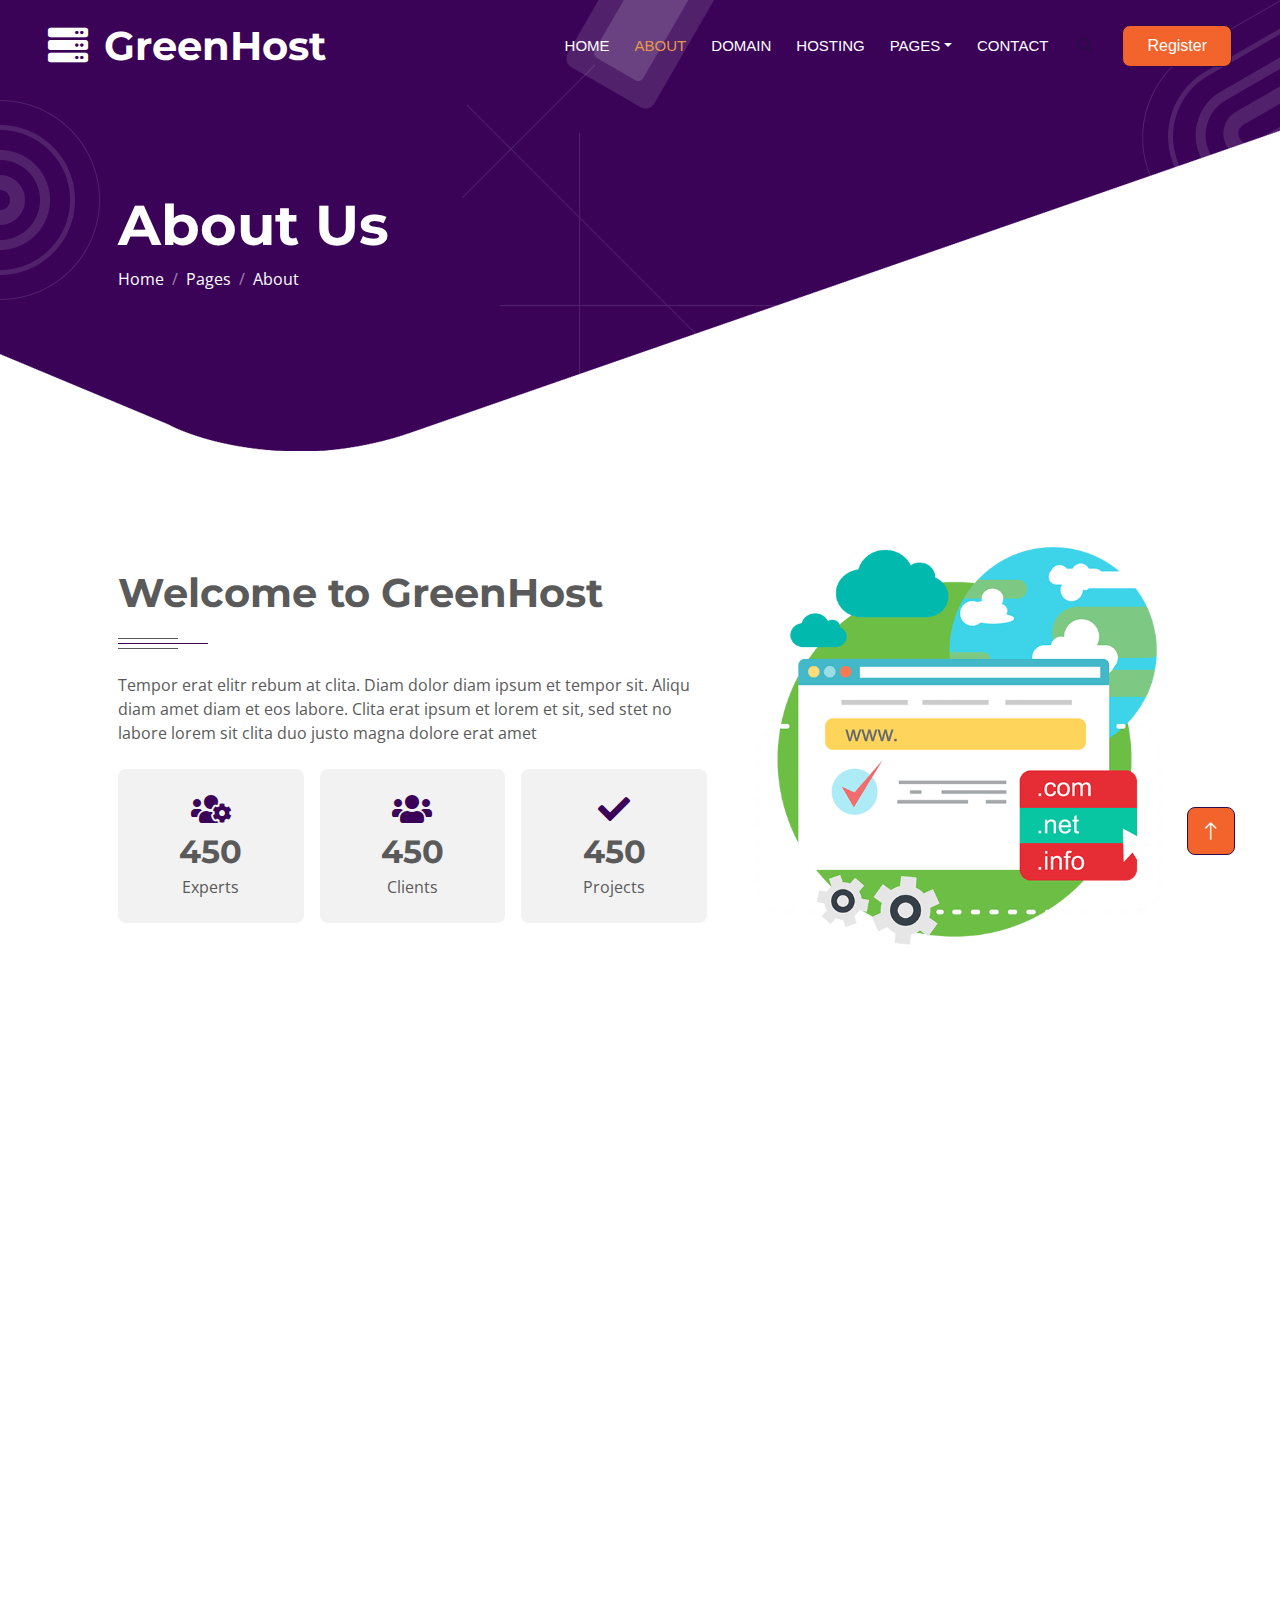
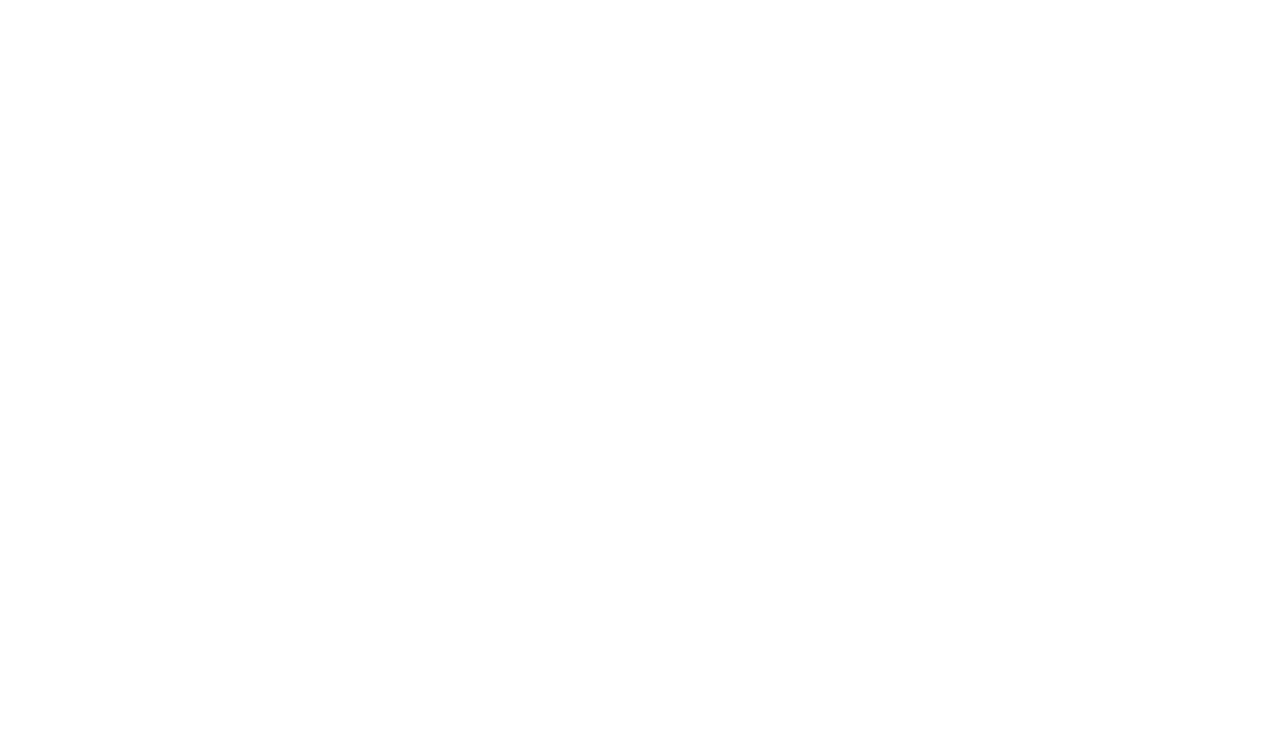
<file: about.html>
<!DOCTYPE html>
<html lang="en">

<head>
    <meta charset="utf-8">
    <title>GreenHost - Web Hosting HTML Template</title>
    <meta content="width=device-width, initial-scale=1.0" name="viewport">
    <meta content="" name="keywords">
    <meta content="" name="description">

    <!-- Favicon -->
    <link href="img/favicon.ico" rel="icon">

    <!-- Google Web Fonts -->
    <link rel="preconnect" href="https://fonts.googleapis.com">
    <link rel="preconnect" href="https://fonts.gstatic.com" crossorigin>
    <link href="https://fonts.googleapis.com/css2?family=Montserrat:wght@400;500;600;700&family=Open+Sans:wght@400;500;600;700&display=swap" rel="stylesheet">  

    <!-- Icon Font Stylesheet -->
    <link href="https://cdnjs.cloudflare.com/ajax/libs/font-awesome/5.10.0/css/all.min.css" rel="stylesheet">
    <link href="https://cdn.jsdelivr.net/npm/bootstrap-icons@1.4.1/font/bootstrap-icons.css" rel="stylesheet">

    <!-- Libraries Stylesheet -->
    <link href="lib/animate/animate.min.css" rel="stylesheet">
    <link href="lib/owlcarousel/assets/owl.carousel.min.css" rel="stylesheet">

    <!-- Customized Bootstrap Stylesheet -->
    <link href="css/bootstrap.min.css" rel="stylesheet">

    <!-- Template Stylesheet -->
    <link href="css/style.css" rel="stylesheet">
</head>

<body>
    <div class="container-xxl bg-white p-0">
        <!-- Spinner Start -->
        <div id="spinner" class="show bg-white position-fixed translate-middle w-100 vh-100 top-50 start-50 d-flex align-items-center justify-content-center">
            <div class="spinner-border text-primary" style="width: 3rem; height: 3rem;" role="status">
                <span class="sr-only">Loading...</span>
            </div>
        </div>
        <!-- Spinner End -->


        <!-- Navbar & Hero Start -->
        <div class="container-xxl position-relative p-0">
            <nav class="navbar navbar-expand-lg navbar-light px-4 px-lg-5 py-3 py-lg-0">
                <a href="" class="navbar-brand p-0">
                    <h1 class="m-0"><i class="fa fa-server me-3"></i>GreenHost</h1>
                    <!-- <img src="img/logo.png" alt="Logo"> -->
                </a>
                <button class="navbar-toggler" type="button" data-bs-toggle="collapse" data-bs-target="#navbarCollapse">
                    <span class="fa fa-bars"></span>
                </button>
                <div class="collapse navbar-collapse" id="navbarCollapse">
                    <div class="navbar-nav ms-auto py-0">
                        <a href="index.html" class="nav-item nav-link">Home</a>
                        <a href="about.html" class="nav-item nav-link active">About</a>
                        <a href="domain.html" class="nav-item nav-link">Domain</a>
                        <a href="hosting.html" class="nav-item nav-link">Hosting</a>
                        <div class="nav-item dropdown">
                            <a href="#" class="nav-link dropdown-toggle" data-bs-toggle="dropdown">Pages</a>
                            <div class="dropdown-menu m-0">
                                <a href="team.html" class="dropdown-item">Our Team</a>
                                <a href="testimonial.html" class="dropdown-item">Testimonial</a>
                                <a href="comparison.html" class="dropdown-item">Comparison</a>
                            </div>
                        </div>
                        <a href="contact.html" class="nav-item nav-link">Contact</a>
                    </div>
                    <butaton type="button" class="btn text-secondary ms-3" data-bs-toggle="modal" data-bs-target="#searchModal"><i class="fa fa-search"></i></butaton>
                    <a href="" class="btn btn-secondary py-2 px-4 ms-3">Register</a>
                </div>
            </nav>

            <div class="container-xxl py-5 bg-primary hero-header mb-5">
                <div class="container my-5 py-5 px-lg-5">
                    <div class="row g-5 pt-5">
                        <div class="col-12 text-center text-lg-start">
                            <h1 class="display-4 text-white animated slideInLeft">About Us</h1>
                            <nav aria-label="breadcrumb">
                                <ol class="breadcrumb justify-content-center justify-content-lg-start animated slideInLeft">
                                    <li class="breadcrumb-item"><a class="text-white" href="#">Home</a></li>
                                    <li class="breadcrumb-item"><a class="text-white" href="#">Pages</a></li>
                                    <li class="breadcrumb-item text-white active" aria-current="page">About</li>
                                </ol>
                            </nav>
                        </div>
                    </div>
                </div>
            </div>
        </div>
        <!-- Navbar & Hero End -->


        <!-- Full Screen Search Start -->
        <div class="modal fade" id="searchModal" tabindex="-1">
            <div class="modal-dialog modal-fullscreen">
                <div class="modal-content" style="background: rgba(29, 40, 51, 0.8);">
                    <div class="modal-header border-0">
                        <button type="button" class="btn bg-white btn-close" data-bs-dismiss="modal" aria-label="Close"></button>
                    </div>
                    <div class="modal-body d-flex align-items-center justify-content-center">
                        <div class="input-group" style="max-width: 600px;">
                            <input type="text" class="form-control bg-transparent border-light p-3" placeholder="Type search keyword">
                            <button class="btn btn-light px-4"><i class="bi bi-search"></i></button>
                        </div>
                    </div>
                </div>
            </div>
        </div>
        <!-- Full Screen Search End -->


        <!-- About Start -->
        <div class="container-xxl py-5">
            <div class="container px-lg-5">
                <div class="row g-5 align-items-center">
                    <div class="col-lg-7 wow fadeInUp" data-wow-delay="0.1s">
                        <div class="section-title position-relative mb-4 pb-4">
                            <h1 class="mb-2">Welcome to GreenHost</h1>
                        </div>
                        <p class="mb-4">Tempor erat elitr rebum at clita. Diam dolor diam ipsum et tempor sit. Aliqu diam amet diam et eos labore. Clita erat ipsum et lorem et sit, sed stet no labore lorem sit clita duo justo magna dolore erat amet</p>
                        <div class="row g-3">
                            <div class="col-sm-4 wow fadeIn" data-wow-delay="0.1s">
                                <div class="bg-light rounded text-center p-4">
                                    <i class="fa fa-users-cog fa-2x text-primary mb-2"></i>
                                    <h2 class="mb-1" data-toggle="counter-up">1234</h2>
                                    <p class="mb-0">Experts</p>
                                </div>
                            </div>
                            <div class="col-sm-4 wow fadeIn" data-wow-delay="0.3s">
                                <div class="bg-light rounded text-center p-4">
                                    <i class="fa fa-users fa-2x text-primary mb-2"></i>
                                    <h2 class="mb-1" data-toggle="counter-up">1234</h2>
                                    <p class="mb-0">Clients</p>
                                </div>
                            </div>
                            <div class="col-sm-4 wow fadeIn" data-wow-delay="0.5s">
                                <div class="bg-light rounded text-center p-4">
                                    <i class="fa fa-check fa-2x text-primary mb-2"></i>
                                    <h2 class="mb-1" data-toggle="counter-up">1234</h2>
                                    <p class="mb-0">Projects</p>
                                </div>
                            </div>
                        </div>
                    </div>
                    <div class="col-lg-5">
                        <img class="img-fluid wow zoomIn" data-wow-delay="0.5s" src="img/about.png">
                    </div>
                </div>
            </div>
        </div>
        <!-- About End -->


        <!-- Team Start -->
        <div class="container-xxl py-5">
            <div class="container px-lg-5">
                <div class="section-title position-relative text-center mx-auto mb-5 pb-4 wow fadeInUp" data-wow-delay="0.1s" style="max-width: 600px;">
                    <h1 class="mb-3">Our Team Members</h1>
                    <p class="mb-1">Vero justo sed sed vero clita amet. Et justo vero sea diam elitr amet ipsum eos
                        ipsum clita duo sed. Sed vero sea diam erat vero elitr sit clita.</p>
                </div>
                <div class="row g-4">
                    <div class="col-lg-3 col-md-6 wow fadeInUp" data-wow-delay="0.1s">
                        <div class="team-item border-top border-5 border-primary rounded shadow overflow-hidden">
                            <div class="text-center p-4">
                                <img class="img-fluid rounded-circle mb-4" src="img/team-1.jpg" alt="">
                                <h5 class="fw-bold mb-1">Full Name</h5>
                                <small>Designation</small>
                            </div>
                            <div class="d-flex justify-content-center bg-primary p-3">
                                <a class="btn btn-square text-primary bg-white m-1" href=""><i class="fab fa-facebook-f"></i></a>
                                <a class="btn btn-square text-primary bg-white m-1" href=""><i class="fab fa-twitter"></i></a>
                                <a class="btn btn-square text-primary bg-white m-1" href=""><i class="fab fa-instagram"></i></a>
                            </div>
                        </div>
                    </div>
                    <div class="col-lg-3 col-md-6 wow fadeInUp" data-wow-delay="0.3s">
                        <div class="team-item border-top border-5 border-primary rounded shadow overflow-hidden">
                            <div class="text-center p-4">
                                <img class="img-fluid rounded-circle mb-4" src="img/team-2.jpg" alt="">
                                <h5 class="fw-bold mb-1">Full Name</h5>
                                <small>Designation</small>
                            </div>
                            <div class="d-flex justify-content-center bg-primary p-3">
                                <a class="btn btn-square text-primary bg-white m-1" href=""><i class="fab fa-facebook-f"></i></a>
                                <a class="btn btn-square text-primary bg-white m-1" href=""><i class="fab fa-twitter"></i></a>
                                <a class="btn btn-square text-primary bg-white m-1" href=""><i class="fab fa-instagram"></i></a>
                            </div>
                        </div>
                    </div>
                    <div class="col-lg-3 col-md-6 wow fadeInUp" data-wow-delay="0.5s">
                        <div class="team-item border-top border-5 border-primary rounded shadow overflow-hidden">
                            <div class="text-center p-4">
                                <img class="img-fluid rounded-circle mb-4" src="img/team-3.jpg" alt="">
                                <h5 class="fw-bold mb-1">Full Name</h5>
                                <small>Designation</small>
                            </div>
                            <div class="d-flex justify-content-center bg-primary p-3">
                                <a class="btn btn-square text-primary bg-white m-1" href=""><i class="fab fa-facebook-f"></i></a>
                                <a class="btn btn-square text-primary bg-white m-1" href=""><i class="fab fa-twitter"></i></a>
                                <a class="btn btn-square text-primary bg-white m-1" href=""><i class="fab fa-instagram"></i></a>
                            </div>
                        </div>
                    </div>
                    <div class="col-lg-3 col-md-6 wow fadeInUp" data-wow-delay="0.7s">
                        <div class="team-item border-top border-5 border-primary rounded shadow overflow-hidden">
                            <div class="text-center p-4">
                                <img class="img-fluid rounded-circle mb-4" src="img/team-4.jpg" alt="">
                                <h5 class="fw-bold mb-1">Full Name</h5>
                                <small>Designation</small>
                            </div>
                            <div class="d-flex justify-content-center bg-primary p-3">
                                <a class="btn btn-square text-primary bg-white m-1" href=""><i class="fab fa-facebook-f"></i></a>
                                <a class="btn btn-square text-primary bg-white m-1" href=""><i class="fab fa-twitter"></i></a>
                                <a class="btn btn-square text-primary bg-white m-1" href=""><i class="fab fa-instagram"></i></a>
                            </div>
                        </div>
                    </div>
                </div>
            </div>
        </div>
        <!-- Team End -->
        

        <!-- Footer Start -->
        <div class="container-fluid bg-primary text-white footer mt-5 pt-5 wow fadeIn" data-wow-delay="0.1s">
            <div class="container py-5 px-lg-5">
                <div class="row gy-5 gx-4 pt-5">
                    <div class="col-12">
                        <h5 class="fw-bold text-white mb-4">Subscribe Our Newsletter</h5>
                        <div class="position-relative" style="max-width: 400px;">
                            <input class="form-control bg-white border-0 w-100 py-3 ps-4 pe-5" type="text" placeholder="Enter your email">
                            <button type="button" class="btn btn-primary py-2 px-3 position-absolute top-0 end-0 mt-2 me-2">Submit</button>
                        </div>
                    </div>
                    <div class="col-lg-5 col-md-12">
                        <div class="row gy-5 g-4">
                            <div class="col-md-6">
                                <h5 class="fw-bold text-white mb-4">About Us</h5>
                                <a class="btn btn-link" href="">About Us</a>
                                <a class="btn btn-link" href="">Contact Us</a>
                                <a class="btn btn-link" href="">Privacy Policy</a>
                                <a class="btn btn-link" href="">Terms & Condition</a>
                                <a class="btn btn-link" href="">Support</a>
                            </div>
                            <div class="col-md-6">
                                <h5 class="fw-bold text-white mb-4">Our Services</h5>
                                <a class="btn btn-link" href="">Domain Register</a>
                                <a class="btn btn-link" href="">Shared Hosting</a>
                                <a class="btn btn-link" href="">VPS Hosting</a>
                                <a class="btn btn-link" href="">Dedicated Hosting</a>
                                <a class="btn btn-link" href="">Reseller Hosting</a>
                            </div>
                        </div>
                    </div>
                    <div class="col-md-6 col-lg-3">
                        <h5 class="fw-bold text-white mb-4">Get In Touch</h5>
                        <p class="mb-2"><i class="fa fa-map-marker-alt me-3"></i>123 Street, New York, USA</p>
                        <p class="mb-2"><i class="fa fa-phone-alt me-3"></i>+012 345 67890</p>
                        <p class="mb-2"><i class="fa fa-envelope me-3"></i>info@example.com</p>
                        <div class="d-flex pt-2">
                            <a class="btn btn-outline-light btn-social" href=""><i class="fab fa-twitter"></i></a>
                            <a class="btn btn-outline-light btn-social" href=""><i class="fab fa-facebook-f"></i></a>
                            <a class="btn btn-outline-light btn-social" href=""><i class="fab fa-youtube"></i></a>
                            <a class="btn btn-outline-light btn-social" href=""><i class="fab fa-linkedin-in"></i></a>
                        </div>
                    </div>
                    <div class="col-md-6 col-lg-4 mt-lg-n5">
                        <div class="bg-light rounded" style="padding: 30px;">
                            <input type="text" class="form-control border-0 py-2 mb-2" placeholder="Name">
                            <input type="email" class="form-control border-0 py-2 mb-2" placeholder="Email">
                            <textarea class="form-control border-0 mb-2" rows="2" placeholder="Message"></textarea>
                            <button class="btn btn-primary w-100 py-2">Send Message</button>
                        </div>
                    </div>
                </div>
            </div>
            <div class="container px-lg-5">
                <div class="copyright">
                    <div class="row">
                        <div class="col-md-6 text-center text-md-start mb-3 mb-md-0">
                            &copy; <a class="border-bottom" href="#">Your Site Name</a>, All Right Reserved. 
							
							<!--/*** This template is free as long as you keep the footer author’s credit link/attribution link/backlink. If you'd like to use the template without the footer author’s credit link/attribution link/backlink, you can purchase the Credit Removal License from "https://htmlcodex.com/credit-removal". Thank you for your support. ***/-->
							Designed By <a class="border-bottom" href="https://htmlcodex.com">HTML Codex</a>
                        </div>
                        <div class="col-md-6 text-center text-md-end">
                            <div class="footer-menu">
                                <a href="">Home</a>
                                <a href="">Cookies</a>
                                <a href="">Help</a>
                                <a href="">FQAs</a>
                            </div>
                        </div>
                    </div>
                </div>
            </div>
        </div>
        <!-- Footer End -->


        <!-- Back to Top -->
        <a href="#" class="btn btn-lg btn-secondary btn-lg-square back-to-top"><i class="bi bi-arrow-up"></i></a>
    </div>

    <!-- JavaScript Libraries -->
    <script src="https://code.jquery.com/jquery-3.4.1.min.js"></script>
    <script src="https://cdn.jsdelivr.net/npm/bootstrap@5.0.0/dist/js/bootstrap.bundle.min.js"></script>
    <script src="lib/wow/wow.min.js"></script>
    <script src="lib/easing/easing.min.js"></script>
    <script src="lib/waypoints/waypoints.min.js"></script>
    <script src="lib/counterup/counterup.min.js"></script>
    <script src="lib/owlcarousel/owl.carousel.min.js"></script>

    <!-- Template Javascript -->
    <script src="js/main.js"></script>
</body>

</html>
</file>
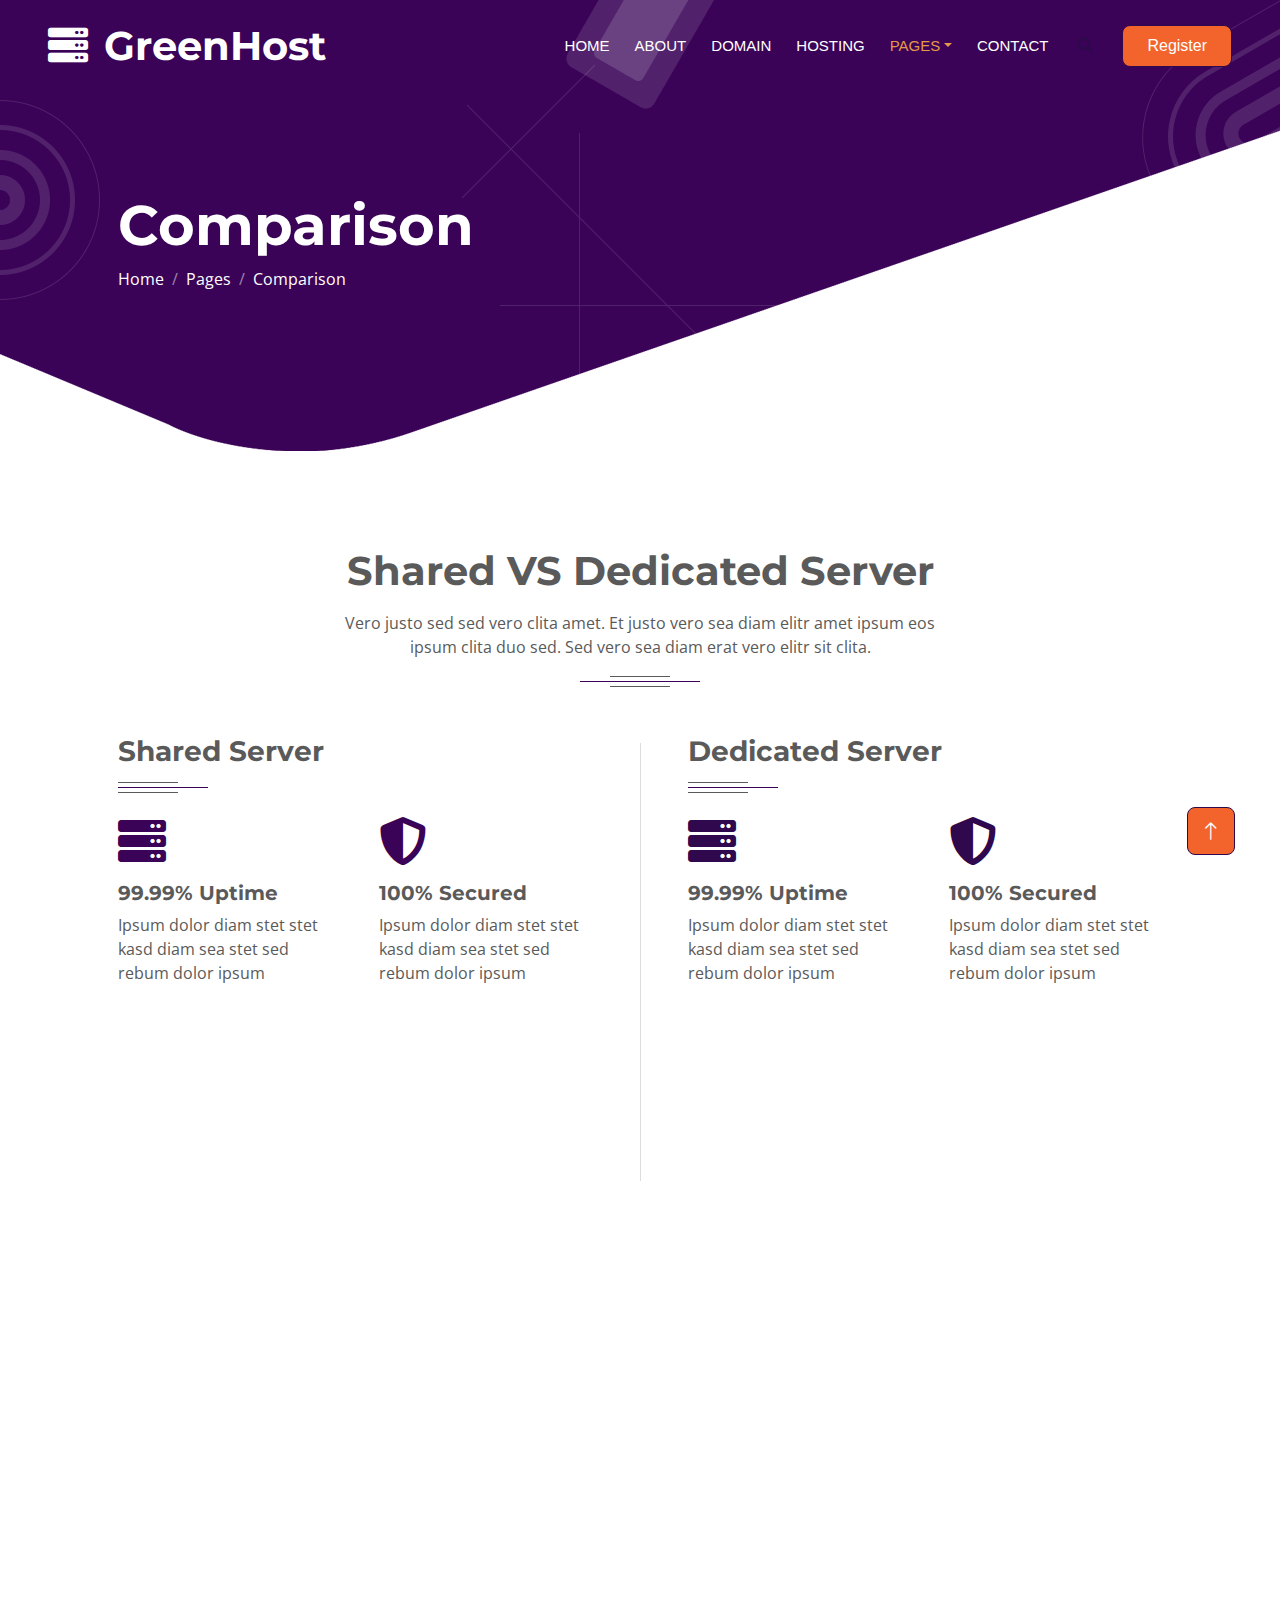
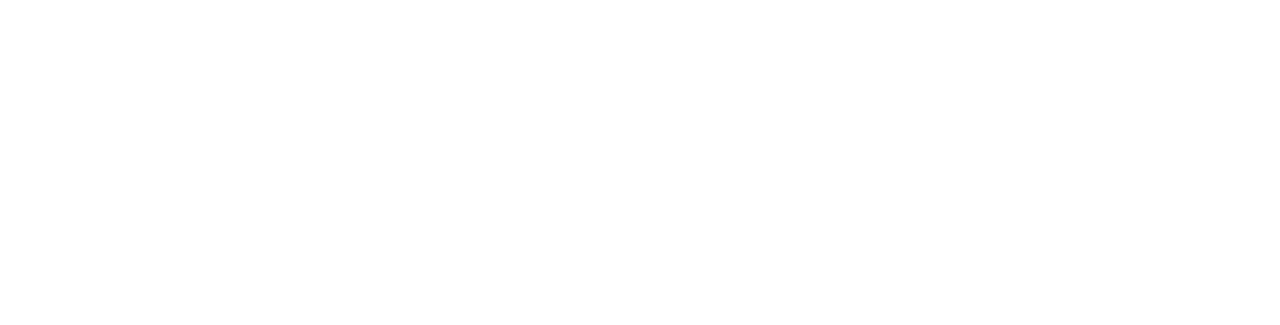
<file: comparison.html>
<!DOCTYPE html>
<html lang="en">

<head>
    <meta charset="utf-8">
    <title>GreenHost - Web Hosting HTML Template</title>
    <meta content="width=device-width, initial-scale=1.0" name="viewport">
    <meta content="" name="keywords">
    <meta content="" name="description">

    <!-- Favicon -->
    <link href="img/favicon.ico" rel="icon">

    <!-- Google Web Fonts -->
    <link rel="preconnect" href="https://fonts.googleapis.com">
    <link rel="preconnect" href="https://fonts.gstatic.com" crossorigin>
    <link href="https://fonts.googleapis.com/css2?family=Montserrat:wght@400;500;600;700&family=Open+Sans:wght@400;500;600;700&display=swap" rel="stylesheet">  

    <!-- Icon Font Stylesheet -->
    <link href="https://cdnjs.cloudflare.com/ajax/libs/font-awesome/5.10.0/css/all.min.css" rel="stylesheet">
    <link href="https://cdn.jsdelivr.net/npm/bootstrap-icons@1.4.1/font/bootstrap-icons.css" rel="stylesheet">

    <!-- Libraries Stylesheet -->
    <link href="lib/animate/animate.min.css" rel="stylesheet">
    <link href="lib/owlcarousel/assets/owl.carousel.min.css" rel="stylesheet">

    <!-- Customized Bootstrap Stylesheet -->
    <link href="css/bootstrap.min.css" rel="stylesheet">

    <!-- Template Stylesheet -->
    <link href="css/style.css" rel="stylesheet">
</head>

<body>
    <div class="container-xxl bg-white p-0">
        <!-- Spinner Start -->
        <div id="spinner" class="show bg-white position-fixed translate-middle w-100 vh-100 top-50 start-50 d-flex align-items-center justify-content-center">
            <div class="spinner-border text-primary" style="width: 3rem; height: 3rem;" role="status">
                <span class="sr-only">Loading...</span>
            </div>
        </div>
        <!-- Spinner End -->


        <!-- Navbar & Hero Start -->
        <div class="container-xxl position-relative p-0">
            <nav class="navbar navbar-expand-lg navbar-light px-4 px-lg-5 py-3 py-lg-0">
                <a href="" class="navbar-brand p-0">
                    <h1 class="m-0"><i class="fa fa-server me-3"></i>GreenHost</h1>
                    <!-- <img src="img/logo.png" alt="Logo"> -->
                </a>
                <button class="navbar-toggler" type="button" data-bs-toggle="collapse" data-bs-target="#navbarCollapse">
                    <span class="fa fa-bars"></span>
                </button>
                <div class="collapse navbar-collapse" id="navbarCollapse">
                    <div class="navbar-nav ms-auto py-0">
                        <a href="index.html" class="nav-item nav-link">Home</a>
                        <a href="about.html" class="nav-item nav-link">About</a>
                        <a href="domain.html" class="nav-item nav-link">Domain</a>
                        <a href="hosting.html" class="nav-item nav-link">Hosting</a>
                        <div class="nav-item dropdown">
                            <a href="#" class="nav-link dropdown-toggle active" data-bs-toggle="dropdown">Pages</a>
                            <div class="dropdown-menu m-0">
                                <a href="team.html" class="dropdown-item">Our Team</a>
                                <a href="testimonial.html" class="dropdown-item">Testimonial</a>
                                <a href="comparison.html" class="dropdown-item active">Comparison</a>
                            </div>
                        </div>
                        <a href="contact.html" class="nav-item nav-link">Contact</a>
                    </div>
                    <butaton type="button" class="btn text-secondary ms-3" data-bs-toggle="modal" data-bs-target="#searchModal"><i class="fa fa-search"></i></butaton>
                    <a href="" class="btn btn-secondary py-2 px-4 ms-3">Register</a>
                </div>
            </nav>

            <div class="container-xxl py-5 bg-primary hero-header mb-5">
                <div class="container my-5 py-5 px-lg-5">
                    <div class="row g-5 pt-5">
                        <div class="col-12 text-center text-lg-start">
                            <h1 class="display-4 text-white animated slideInLeft">Comparison</h1>
                            <nav aria-label="breadcrumb">
                                <ol class="breadcrumb justify-content-center justify-content-lg-start animated slideInLeft">
                                    <li class="breadcrumb-item"><a class="text-white" href="#">Home</a></li>
                                    <li class="breadcrumb-item"><a class="text-white" href="#">Pages</a></li>
                                    <li class="breadcrumb-item text-white active" aria-current="page">Comparison</li>
                                </ol>
                            </nav>
                        </div>
                    </div>
                </div>
            </div>
        </div>
        <!-- Navbar & Hero End -->


        <!-- Full Screen Search Start -->
        <div class="modal fade" id="searchModal" tabindex="-1">
            <div class="modal-dialog modal-fullscreen">
                <div class="modal-content" style="background: rgba(29, 40, 51, 0.8);">
                    <div class="modal-header border-0">
                        <button type="button" class="btn bg-white btn-close" data-bs-dismiss="modal" aria-label="Close"></button>
                    </div>
                    <div class="modal-body d-flex align-items-center justify-content-center">
                        <div class="input-group" style="max-width: 600px;">
                            <input type="text" class="form-control bg-transparent border-light p-3" placeholder="Type search keyword">
                            <button class="btn btn-light px-4"><i class="bi bi-search"></i></button>
                        </div>
                    </div>
                </div>
            </div>
        </div>
        <!-- Full Screen Search End -->


        <!-- Comparison Start -->
        <div class="container-xxl py-5">
            <div class="container px-lg-5">
                <div class="section-title position-relative text-center mx-auto mb-5 pb-4 wow fadeInUp" data-wow-delay="0.1s" style="max-width: 600px;">
                    <h1 class="mb-3">Shared VS Dedicated Server</h1>
                    <p class="mb-1">Vero justo sed sed vero clita amet. Et justo vero sea diam elitr amet ipsum eos
                        ipsum clita duo sed. Sed vero sea diam erat vero elitr sit clita.</p>
                </div>
                <div class="row g-5 comparison position-relative">
                    <div class="col-lg-6 pe-lg-5">
                        <div class="section-title position-relative mx-auto mb-4 pb-4">
                            <h3 class="fw-bold mb-0">Shared Server</h3>
                        </div>
                        <div class="row gy-3 gx-5">
                            <div class="col-sm-6 wow fadeIn" data-wow-delay="0.1s">
                                <i class="fa fa-server fa-3x text-primary mb-3"></i>
                                <h5 class="fw-bold">99.99% Uptime</h5>
                                <p>Ipsum dolor diam stet stet kasd diam sea stet sed rebum dolor ipsum</p>
                            </div>
                            <div class="col-sm-6 wow fadeIn" data-wow-delay="0.3s">
                                <i class="fa fa-shield-alt fa-3x text-primary mb-3"></i>
                                <h5 class="fw-bold">100% Secured</h5>
                                <p>Ipsum dolor diam stet stet kasd diam sea stet sed rebum dolor ipsum</p>
                            </div>
                            <div class="col-sm-6 wow fadeIn" data-wow-delay="0.5s">
                                <i class="fa fa-cog fa-3x text-primary mb-3"></i>
                                <h5 class="fw-bold">Control Panel</h5>
                                <p>Ipsum dolor diam stet stet kasd diam sea stet sed rebum dolor ipsum</p>
                            </div>
                            <div class="col-sm-6 wow fadeIn" data-wow-delay="0.7s">
                                <i class="fa fa-headset fa-3x text-primary mb-3"></i>
                                <h5 class="fw-bold">24/7 Support</h5>
                                <p>Ipsum dolor diam stet stet kasd diam sea stet sed rebum dolor ipsum</p>
                            </div>
                        </div>
                    </div>
                    <div class="col-lg-6 ps-lg-5">
                        <div class="section-title position-relative mx-auto mb-4 pb-4">
                            <h3 class="fw-bold mb-0">Dedicated Server</h3>
                        </div>
                        <div class="row gy-3 gx-5">
                            <div class="col-sm-6 wow fadeIn" data-wow-delay="0.1s">
                                <i class="fa fa-server fa-3x text-secondary mb-3"></i>
                                <h5 class="fw-bold">99.99% Uptime</h5>
                                <p>Ipsum dolor diam stet stet kasd diam sea stet sed rebum dolor ipsum</p>
                            </div>
                            <div class="col-sm-6 wow fadeIn" data-wow-delay="0.3s">
                                <i class="fa fa-shield-alt fa-3x text-secondary mb-3"></i>
                                <h5 class="fw-bold">100% Secured</h5>
                                <p>Ipsum dolor diam stet stet kasd diam sea stet sed rebum dolor ipsum</p>
                            </div>
                            <div class="col-sm-6 wow fadeIn" data-wow-delay="0.5s">
                                <i class="fa fa-cog fa-3x text-secondary mb-3"></i>
                                <h5 class="fw-bold">Control Panel</h5>
                                <p>Ipsum dolor diam stet stet kasd diam sea stet sed rebum dolor ipsum</p>
                            </div>
                            <div class="col-sm-6 wow fadeIn" data-wow-delay="0.7s">
                                <i class="fa fa-headset fa-3x text-secondary mb-3"></i>
                                <h5 class="fw-bold">24/7 Support</h5>
                                <p>Ipsum dolor diam stet stet kasd diam sea stet sed rebum dolor ipsum</p>
                            </div>
                        </div>
                    </div>
                </div>
            </div>
        </div>
        <!-- Comparison Start -->
        

        <!-- Footer Start -->
        <div class="container-fluid bg-primary text-white footer mt-5 pt-5 wow fadeIn" data-wow-delay="0.1s">
            <div class="container py-5 px-lg-5">
                <div class="row gy-5 gx-4 pt-5">
                    <div class="col-12">
                        <h5 class="fw-bold text-white mb-4">Subscribe Our Newsletter</h5>
                        <div class="position-relative" style="max-width: 400px;">
                            <input class="form-control bg-white border-0 w-100 py-3 ps-4 pe-5" type="text" placeholder="Enter your email">
                            <button type="button" class="btn btn-primary py-2 px-3 position-absolute top-0 end-0 mt-2 me-2">Submit</button>
                        </div>
                    </div>
                    <div class="col-lg-5 col-md-12">
                        <div class="row gy-5 g-4">
                            <div class="col-md-6">
                                <h5 class="fw-bold text-white mb-4">About Us</h5>
                                <a class="btn btn-link" href="">About Us</a>
                                <a class="btn btn-link" href="">Contact Us</a>
                                <a class="btn btn-link" href="">Privacy Policy</a>
                                <a class="btn btn-link" href="">Terms & Condition</a>
                                <a class="btn btn-link" href="">Support</a>
                            </div>
                            <div class="col-md-6">
                                <h5 class="fw-bold text-white mb-4">Our Services</h5>
                                <a class="btn btn-link" href="">Domain Register</a>
                                <a class="btn btn-link" href="">Shared Hosting</a>
                                <a class="btn btn-link" href="">VPS Hosting</a>
                                <a class="btn btn-link" href="">Dedicated Hosting</a>
                                <a class="btn btn-link" href="">Reseller Hosting</a>
                            </div>
                        </div>
                    </div>
                    <div class="col-md-6 col-lg-3">
                        <h5 class="fw-bold text-white mb-4">Get In Touch</h5>
                        <p class="mb-2"><i class="fa fa-map-marker-alt me-3"></i>123 Street, New York, USA</p>
                        <p class="mb-2"><i class="fa fa-phone-alt me-3"></i>+012 345 67890</p>
                        <p class="mb-2"><i class="fa fa-envelope me-3"></i>info@example.com</p>
                        <div class="d-flex pt-2">
                            <a class="btn btn-outline-light btn-social" href=""><i class="fab fa-twitter"></i></a>
                            <a class="btn btn-outline-light btn-social" href=""><i class="fab fa-facebook-f"></i></a>
                            <a class="btn btn-outline-light btn-social" href=""><i class="fab fa-youtube"></i></a>
                            <a class="btn btn-outline-light btn-social" href=""><i class="fab fa-linkedin-in"></i></a>
                        </div>
                    </div>
                    <div class="col-md-6 col-lg-4 mt-lg-n5">
                        <div class="bg-light rounded" style="padding: 30px;">
                            <input type="text" class="form-control border-0 py-2 mb-2" placeholder="Name">
                            <input type="email" class="form-control border-0 py-2 mb-2" placeholder="Email">
                            <textarea class="form-control border-0 mb-2" rows="2" placeholder="Message"></textarea>
                            <button class="btn btn-primary w-100 py-2">Send Message</button>
                        </div>
                    </div>
                </div>
            </div>
            <div class="container px-lg-5">
                <div class="copyright">
                    <div class="row">
                        <div class="col-md-6 text-center text-md-start mb-3 mb-md-0">
                            &copy; <a class="border-bottom" href="#">Your Site Name</a>, All Right Reserved. 
							
							<!--/*** This template is free as long as you keep the footer author’s credit link/attribution link/backlink. If you'd like to use the template without the footer author’s credit link/attribution link/backlink, you can purchase the Credit Removal License from "https://htmlcodex.com/credit-removal". Thank you for your support. ***/-->
							Designed By <a class="border-bottom" href="https://htmlcodex.com">HTML Codex</a>
                        </div>
                        <div class="col-md-6 text-center text-md-end">
                            <div class="footer-menu">
                                <a href="">Home</a>
                                <a href="">Cookies</a>
                                <a href="">Help</a>
                                <a href="">FQAs</a>
                            </div>
                        </div>
                    </div>
                </div>
            </div>
        </div>
        <!-- Footer End -->


        <!-- Back to Top -->
        <a href="#" class="btn btn-lg btn-secondary btn-lg-square back-to-top"><i class="bi bi-arrow-up"></i></a>
    </div>

    <!-- JavaScript Libraries -->
    <script src="https://code.jquery.com/jquery-3.4.1.min.js"></script>
    <script src="https://cdn.jsdelivr.net/npm/bootstrap@5.0.0/dist/js/bootstrap.bundle.min.js"></script>
    <script src="lib/wow/wow.min.js"></script>
    <script src="lib/easing/easing.min.js"></script>
    <script src="lib/waypoints/waypoints.min.js"></script>
    <script src="lib/counterup/counterup.min.js"></script>
    <script src="lib/owlcarousel/owl.carousel.min.js"></script>

    <!-- Template Javascript -->
    <script src="js/main.js"></script>
</body>

</html>
</file>
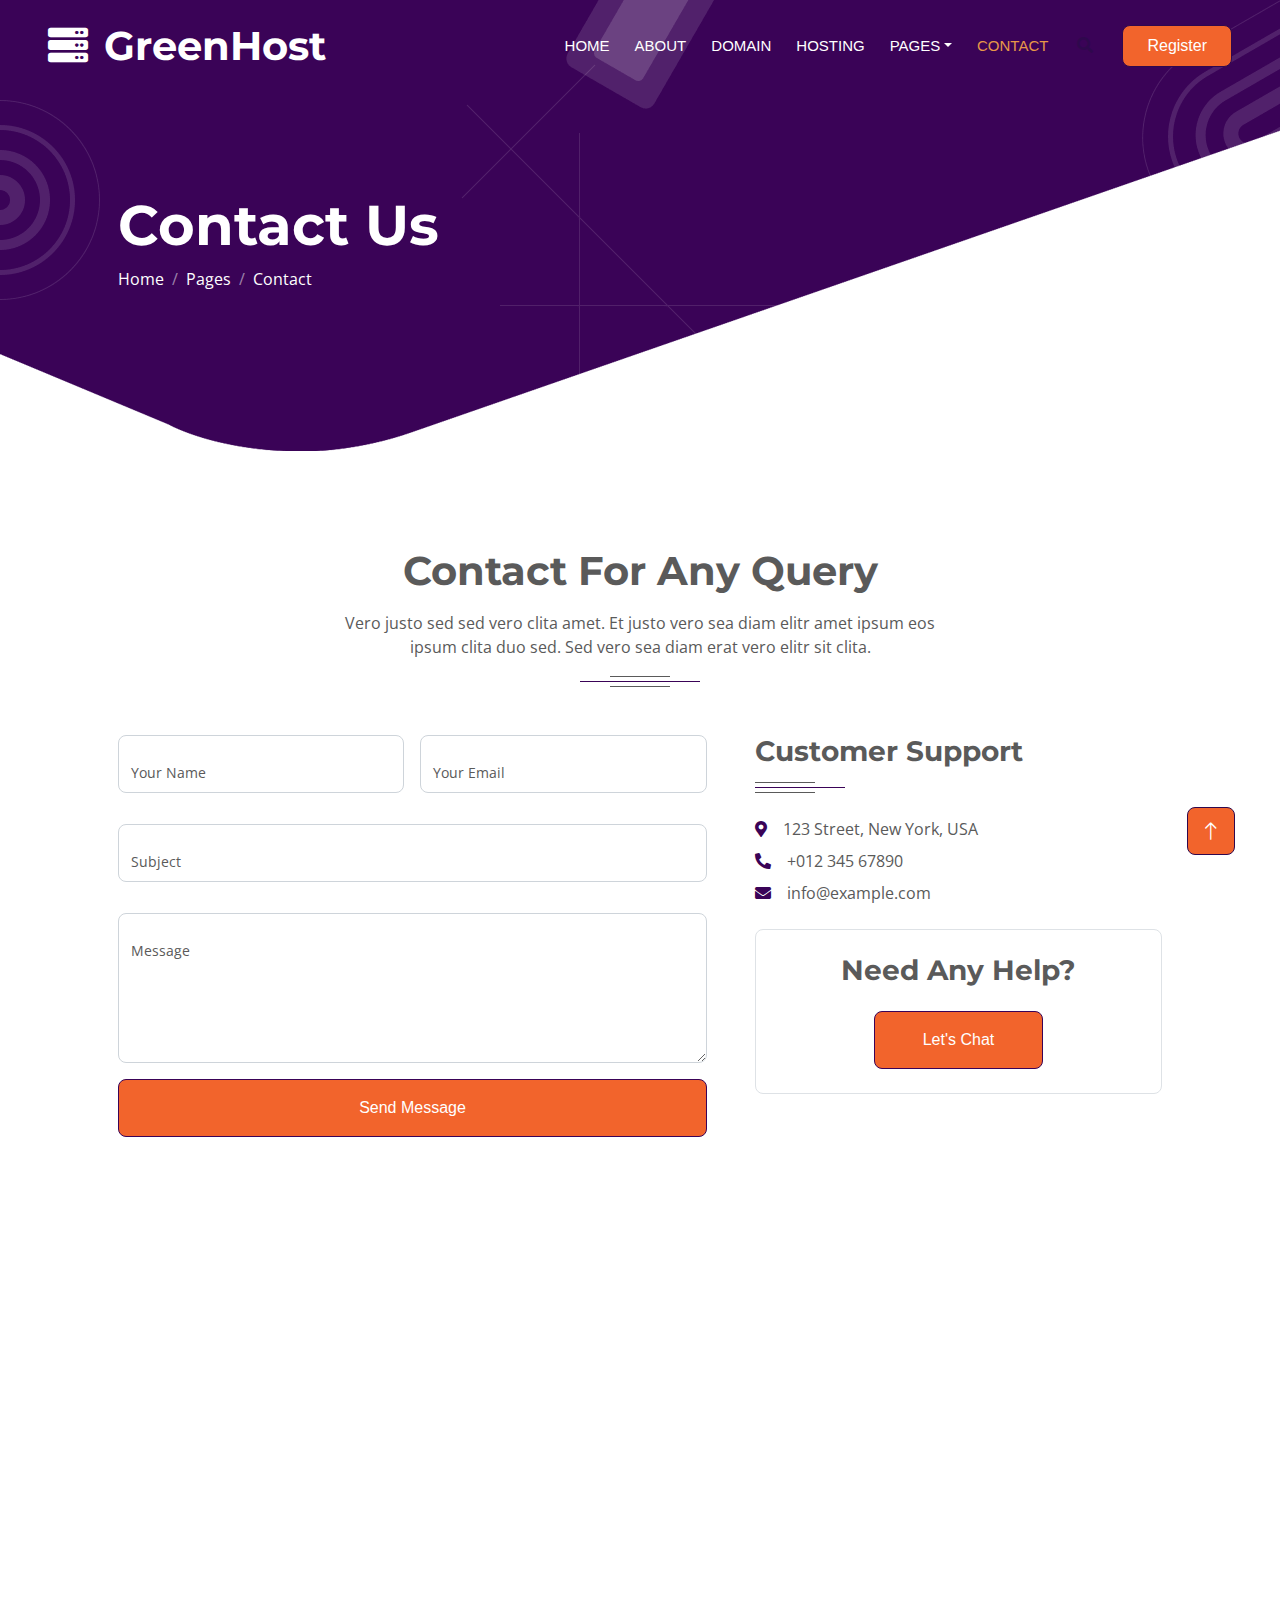
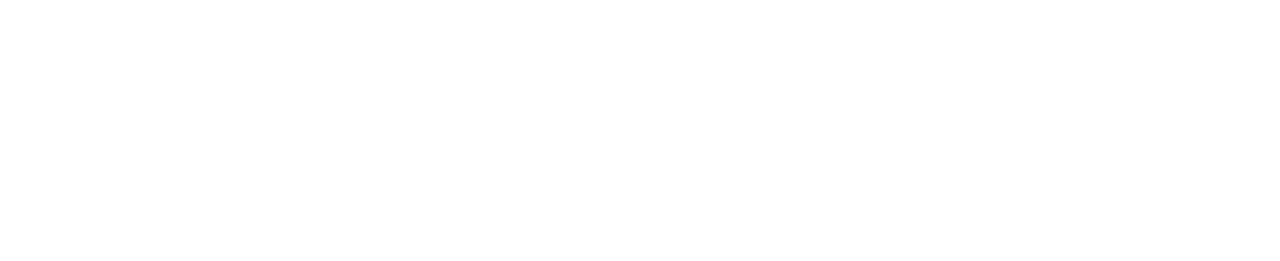
<file: contact.html>
<!DOCTYPE html>
<html lang="en">

<head>
    <meta charset="utf-8">
    <title>GreenHost - Web Hosting HTML Template</title>
    <meta content="width=device-width, initial-scale=1.0" name="viewport">
    <meta content="" name="keywords">
    <meta content="" name="description">

    <!-- Favicon -->
    <link href="img/favicon.ico" rel="icon">

    <!-- Google Web Fonts -->
    <link rel="preconnect" href="https://fonts.googleapis.com">
    <link rel="preconnect" href="https://fonts.gstatic.com" crossorigin>
    <link href="https://fonts.googleapis.com/css2?family=Montserrat:wght@400;500;600;700&family=Open+Sans:wght@400;500;600;700&display=swap" rel="stylesheet">  

    <!-- Icon Font Stylesheet -->
    <link href="https://cdnjs.cloudflare.com/ajax/libs/font-awesome/5.10.0/css/all.min.css" rel="stylesheet">
    <link href="https://cdn.jsdelivr.net/npm/bootstrap-icons@1.4.1/font/bootstrap-icons.css" rel="stylesheet">

    <!-- Libraries Stylesheet -->
    <link href="lib/animate/animate.min.css" rel="stylesheet">
    <link href="lib/owlcarousel/assets/owl.carousel.min.css" rel="stylesheet">

    <!-- Customized Bootstrap Stylesheet -->
    <link href="css/bootstrap.min.css" rel="stylesheet">

    <!-- Template Stylesheet -->
    <link href="css/style.css" rel="stylesheet">
</head>

<body>
    <div class="container-xxl bg-white p-0">
        <!-- Spinner Start -->
        <div id="spinner" class="show bg-white position-fixed translate-middle w-100 vh-100 top-50 start-50 d-flex align-items-center justify-content-center">
            <div class="spinner-border text-primary" style="width: 3rem; height: 3rem;" role="status">
                <span class="sr-only">Loading...</span>
            </div>
        </div>
        <!-- Spinner End -->


        <!-- Navbar & Hero Start -->
        <div class="container-xxl position-relative p-0">
            <nav class="navbar navbar-expand-lg navbar-light px-4 px-lg-5 py-3 py-lg-0">
                <a href="" class="navbar-brand p-0">
                    <h1 class="m-0"><i class="fa fa-server me-3"></i>GreenHost</h1>
                    <!-- <img src="img/logo.png" alt="Logo"> -->
                </a>
                <button class="navbar-toggler" type="button" data-bs-toggle="collapse" data-bs-target="#navbarCollapse">
                    <span class="fa fa-bars"></span>
                </button>
                <div class="collapse navbar-collapse" id="navbarCollapse">
                    <div class="navbar-nav ms-auto py-0">
                        <a href="index.html" class="nav-item nav-link">Home</a>
                        <a href="about.html" class="nav-item nav-link">About</a>
                        <a href="domain.html" class="nav-item nav-link">Domain</a>
                        <a href="hosting.html" class="nav-item nav-link">Hosting</a>
                        <div class="nav-item dropdown">
                            <a href="#" class="nav-link dropdown-toggle" data-bs-toggle="dropdown">Pages</a>
                            <div class="dropdown-menu m-0">
                                <a href="team.html" class="dropdown-item">Our Team</a>
                                <a href="testimonial.html" class="dropdown-item">Testimonial</a>
                                <a href="comparison.html" class="dropdown-item">Comparison</a>
                            </div>
                        </div>
                        <a href="contact.html" class="nav-item nav-link active">Contact</a>
                    </div>
                    <butaton type="button" class="btn text-secondary ms-3" data-bs-toggle="modal" data-bs-target="#searchModal"><i class="fa fa-search"></i></butaton>
                    <a href="" class="btn btn-secondary py-2 px-4 ms-3">Register</a>
                </div>
            </nav>

            <div class="container-xxl py-5 bg-primary hero-header mb-5">
                <div class="container my-5 py-5 px-lg-5">
                    <div class="row g-5 pt-5">
                        <div class="col-12 text-center text-lg-start">
                            <h1 class="display-4 text-white animated slideInLeft">Contact Us</h1>
                            <nav aria-label="breadcrumb">
                                <ol class="breadcrumb justify-content-center justify-content-lg-start animated slideInLeft">
                                    <li class="breadcrumb-item"><a class="text-white" href="#">Home</a></li>
                                    <li class="breadcrumb-item"><a class="text-white" href="#">Pages</a></li>
                                    <li class="breadcrumb-item text-white active" aria-current="page">Contact</li>
                                </ol>
                            </nav>
                        </div>
                    </div>
                </div>
            </div>
        </div>
        <!-- Navbar & Hero End -->


        <!-- Full Screen Search Start -->
        <div class="modal fade" id="searchModal" tabindex="-1">
            <div class="modal-dialog modal-fullscreen">
                <div class="modal-content" style="background: rgba(29, 40, 51, 0.8);">
                    <div class="modal-header border-0">
                        <button type="button" class="btn bg-white btn-close" data-bs-dismiss="modal" aria-label="Close"></button>
                    </div>
                    <div class="modal-body d-flex align-items-center justify-content-center">
                        <div class="input-group" style="max-width: 600px;">
                            <input type="text" class="form-control bg-transparent border-light p-3" placeholder="Type search keyword">
                            <button class="btn btn-light px-4"><i class="bi bi-search"></i></button>
                        </div>
                    </div>
                </div>
            </div>
        </div>
        <!-- Full Screen Search End -->


        <!-- Contact Start -->
        <div class="container-xxl py-5">
            <div class="container px-lg-5">
                <div class="section-title position-relative text-center mx-auto mb-5 pb-4 wow fadeInUp" data-wow-delay="0.1s" style="max-width: 600px;">
                    <h1 class="mb-3">Contact For Any Query</h1>
                    <p class="mb-1">Vero justo sed sed vero clita amet. Et justo vero sea diam elitr amet ipsum eos ipsum clita duo sed. Sed vero sea diam erat vero elitr sit clita.</p>
                </div>
                <div class="row g-5">
                    <div class="col-lg-7 col-md-6">
                        <div class="wow fadeInUp" data-wow-delay="0.2s">
                            <form>
                                <div class="row g-3">
                                    <div class="col-md-6">
                                        <div class="form-floating">
                                            <input type="text" class="form-control" id="name" placeholder="Your Name">
                                            <label for="name">Your Name</label>
                                        </div>
                                    </div>
                                    <div class="col-md-6">
                                        <div class="form-floating">
                                            <input type="email" class="form-control" id="email" placeholder="Your Email">
                                            <label for="email">Your Email</label>
                                        </div>
                                    </div>
                                    <div class="col-12">
                                        <div class="form-floating">
                                            <input type="text" class="form-control" id="subject" placeholder="Subject">
                                            <label for="subject">Subject</label>
                                        </div>
                                    </div>
                                    <div class="col-12">
                                        <div class="form-floating">
                                            <textarea class="form-control" placeholder="Leave a message here" id="message" style="height: 150px"></textarea>
                                            <label for="message">Message</label>
                                        </div>
                                    </div>
                                    <div class="col-12">
                                        <button class="btn btn-primary w-100 py-3" type="submit">Send Message</button>
                                    </div>
                                </div>
                            </form>
                        </div>
                    </div>
                    <div class="col-lg-5 col-md-6 wow fadeInUp" data-wow-delay="0.5s">
                        <div class="section-title position-relative mx-auto mb-4 pb-4">
                            <h3 class="fw-bold mb-0">Customer Support</h3>
                        </div>
                        <p class="mb-2"><i class="fa fa-map-marker-alt text-primary me-3"></i>123 Street, New York, USA</p>
                        <p class="mb-2"><i class="fa fa-phone-alt text-primary me-3"></i>+012 345 67890</p>
                        <p class="mb-2"><i class="fa fa-envelope text-primary me-3"></i>info@example.com</p>
                        <div class="border rounded text-center p-4 mt-4">
                            <h3 class="fw-bold mb-4">Need Any Help?</h3>
                            <a class="btn btn-primary py-3 px-5" href="">Let's Chat</a>
                        </div>
                    </div>
                </div>
            </div>
        </div>
        <!-- Contact End -->
        

        <!-- Footer Start -->
        <div class="container-fluid bg-primary text-white footer mt-5 pt-5 wow fadeIn" data-wow-delay="0.1s">
            <div class="container py-5 px-lg-5">
                <div class="row gy-5 gx-4 pt-5">
                    <div class="col-12">
                        <h5 class="fw-bold text-white mb-4">Subscribe Our Newsletter</h5>
                        <div class="position-relative" style="max-width: 400px;">
                            <input class="form-control bg-white border-0 w-100 py-3 ps-4 pe-5" type="text" placeholder="Enter your email">
                            <button type="button" class="btn btn-primary py-2 px-3 position-absolute top-0 end-0 mt-2 me-2">Submit</button>
                        </div>
                    </div>
                    <div class="col-lg-5 col-md-12">
                        <div class="row gy-5 g-4">
                            <div class="col-md-6">
                                <h5 class="fw-bold text-white mb-4">About Us</h5>
                                <a class="btn btn-link" href="">About Us</a>
                                <a class="btn btn-link" href="">Contact Us</a>
                                <a class="btn btn-link" href="">Privacy Policy</a>
                                <a class="btn btn-link" href="">Terms & Condition</a>
                                <a class="btn btn-link" href="">Support</a>
                            </div>
                            <div class="col-md-6">
                                <h5 class="fw-bold text-white mb-4">Our Services</h5>
                                <a class="btn btn-link" href="">Domain Register</a>
                                <a class="btn btn-link" href="">Shared Hosting</a>
                                <a class="btn btn-link" href="">VPS Hosting</a>
                                <a class="btn btn-link" href="">Dedicated Hosting</a>
                                <a class="btn btn-link" href="">Reseller Hosting</a>
                            </div>
                        </div>
                    </div>
                    <div class="col-md-6 col-lg-3">
                        <h5 class="fw-bold text-white mb-4">Get In Touch</h5>
                        <p class="mb-2"><i class="fa fa-map-marker-alt me-3"></i>123 Street, New York, USA</p>
                        <p class="mb-2"><i class="fa fa-phone-alt me-3"></i>+012 345 67890</p>
                        <p class="mb-2"><i class="fa fa-envelope me-3"></i>info@example.com</p>
                        <div class="d-flex pt-2">
                            <a class="btn btn-outline-light btn-social" href=""><i class="fab fa-twitter"></i></a>
                            <a class="btn btn-outline-light btn-social" href=""><i class="fab fa-facebook-f"></i></a>
                            <a class="btn btn-outline-light btn-social" href=""><i class="fab fa-youtube"></i></a>
                            <a class="btn btn-outline-light btn-social" href=""><i class="fab fa-linkedin-in"></i></a>
                        </div>
                    </div>
                    <div class="col-md-6 col-lg-4 mt-lg-n5">
                        <div class="bg-light rounded" style="padding: 30px;">
                            <input type="text" class="form-control border-0 py-2 mb-2" placeholder="Name">
                            <input type="email" class="form-control border-0 py-2 mb-2" placeholder="Email">
                            <textarea class="form-control border-0 mb-2" rows="2" placeholder="Message"></textarea>
                            <button class="btn btn-primary w-100 py-2">Send Message</button>
                        </div>
                    </div>
                </div>
            </div>
            <div class="container px-lg-5">
                <div class="copyright">
                    <div class="row">
                        <div class="col-md-6 text-center text-md-start mb-3 mb-md-0">
                            &copy; <a class="border-bottom" href="#">Your Site Name</a>, All Right Reserved. 
							
							<!--/*** This template is free as long as you keep the footer author’s credit link/attribution link/backlink. If you'd like to use the template without the footer author’s credit link/attribution link/backlink, you can purchase the Credit Removal License from "https://htmlcodex.com/credit-removal". Thank you for your support. ***/-->
							Designed By <a class="border-bottom" href="https://htmlcodex.com">HTML Codex</a>
                        </div>
                        <div class="col-md-6 text-center text-md-end">
                            <div class="footer-menu">
                                <a href="">Home</a>
                                <a href="">Cookies</a>
                                <a href="">Help</a>
                                <a href="">FQAs</a>
                            </div>
                        </div>
                    </div>
                </div>
            </div>
        </div>
        <!-- Footer End -->


        <!-- Back to Top -->
        <a href="#" class="btn btn-lg btn-secondary btn-lg-square back-to-top"><i class="bi bi-arrow-up"></i></a>
    </div>

    <!-- JavaScript Libraries -->
    <script src="https://code.jquery.com/jquery-3.4.1.min.js"></script>
    <script src="https://cdn.jsdelivr.net/npm/bootstrap@5.0.0/dist/js/bootstrap.bundle.min.js"></script>
    <script src="lib/wow/wow.min.js"></script>
    <script src="lib/easing/easing.min.js"></script>
    <script src="lib/waypoints/waypoints.min.js"></script>
    <script src="lib/counterup/counterup.min.js"></script>
    <script src="lib/owlcarousel/owl.carousel.min.js"></script>

    <!-- Template Javascript -->
    <script src="js/main.js"></script>
</body>

</html>
</file>
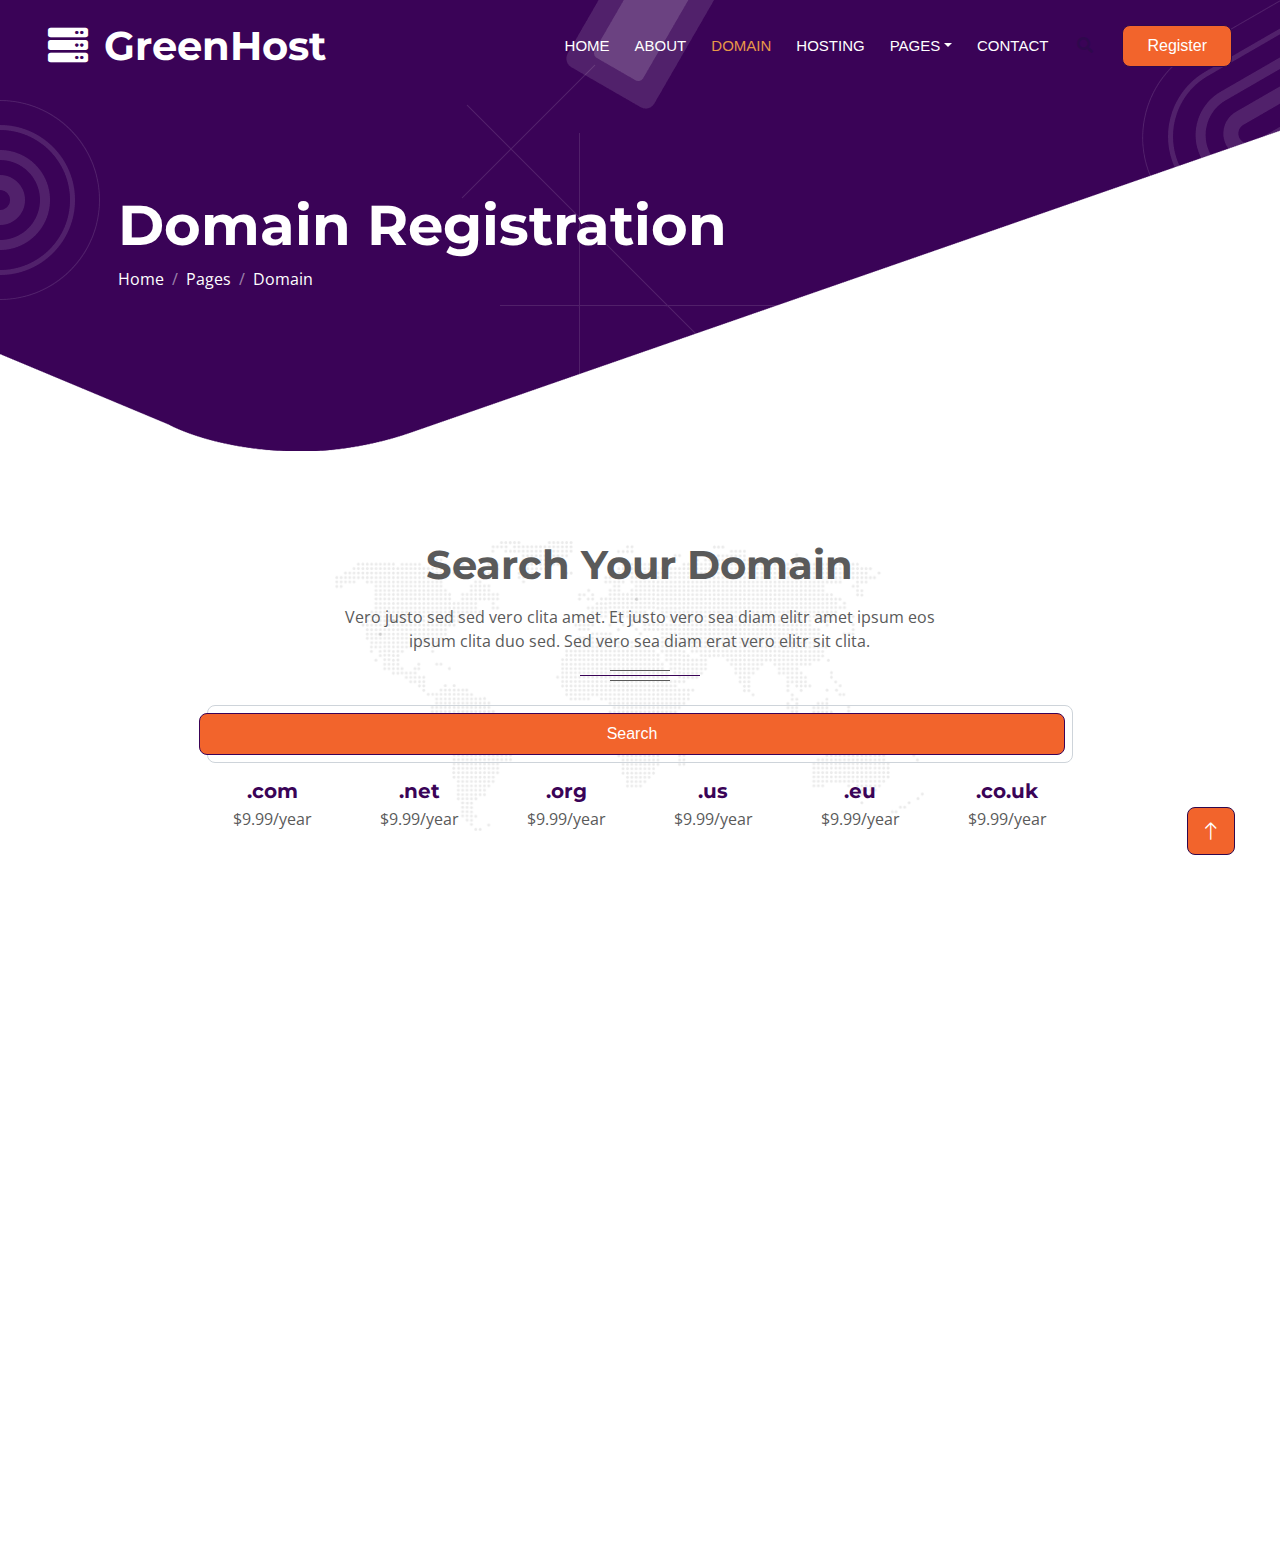
<file: domain.html>
<!DOCTYPE html>
<html lang="en">

<head>
    <meta charset="utf-8">
    <title>GreenHost - Web Hosting HTML Template</title>
    <meta content="width=device-width, initial-scale=1.0" name="viewport">
    <meta content="" name="keywords">
    <meta content="" name="description">

    <!-- Favicon -->
    <link href="img/favicon.ico" rel="icon">

    <!-- Google Web Fonts -->
    <link rel="preconnect" href="https://fonts.googleapis.com">
    <link rel="preconnect" href="https://fonts.gstatic.com" crossorigin>
    <link href="https://fonts.googleapis.com/css2?family=Montserrat:wght@400;500;600;700&family=Open+Sans:wght@400;500;600;700&display=swap" rel="stylesheet">  

    <!-- Icon Font Stylesheet -->
    <link href="https://cdnjs.cloudflare.com/ajax/libs/font-awesome/5.10.0/css/all.min.css" rel="stylesheet">
    <link href="https://cdn.jsdelivr.net/npm/bootstrap-icons@1.4.1/font/bootstrap-icons.css" rel="stylesheet">

    <!-- Libraries Stylesheet -->
    <link href="lib/animate/animate.min.css" rel="stylesheet">
    <link href="lib/owlcarousel/assets/owl.carousel.min.css" rel="stylesheet">

    <!-- Customized Bootstrap Stylesheet -->
    <link href="css/bootstrap.min.css" rel="stylesheet">

    <!-- Template Stylesheet -->
    <link href="css/style.css" rel="stylesheet">
</head>

<body>
    <div class="container-xxl bg-white p-0">
        <!-- Spinner Start -->
        <div id="spinner" class="show bg-white position-fixed translate-middle w-100 vh-100 top-50 start-50 d-flex align-items-center justify-content-center">
            <div class="spinner-border text-primary" style="width: 3rem; height: 3rem;" role="status">
                <span class="sr-only">Loading...</span>
            </div>
        </div>
        <!-- Spinner End -->


        <!-- Navbar & Hero Start -->
        <div class="container-xxl position-relative p-0">
            <nav class="navbar navbar-expand-lg navbar-light px-4 px-lg-5 py-3 py-lg-0">
                <a href="" class="navbar-brand p-0">
                    <h1 class="m-0"><i class="fa fa-server me-3"></i>GreenHost</h1>
                    <!-- <img src="img/logo.png" alt="Logo"> -->
                </a>
                <button class="navbar-toggler" type="button" data-bs-toggle="collapse" data-bs-target="#navbarCollapse">
                    <span class="fa fa-bars"></span>
                </button>
                <div class="collapse navbar-collapse" id="navbarCollapse">
                    <div class="navbar-nav ms-auto py-0">
                        <a href="index.html" class="nav-item nav-link">Home</a>
                        <a href="about.html" class="nav-item nav-link">About</a>
                        <a href="domain.html" class="nav-item nav-link active">Domain</a>
                        <a href="hosting.html" class="nav-item nav-link">Hosting</a>
                        <div class="nav-item dropdown">
                            <a href="#" class="nav-link dropdown-toggle" data-bs-toggle="dropdown">Pages</a>
                            <div class="dropdown-menu m-0">
                                <a href="team.html" class="dropdown-item">Our Team</a>
                                <a href="testimonial.html" class="dropdown-item">Testimonial</a>
                                <a href="comparison.html" class="dropdown-item">Comparison</a>
                            </div>
                        </div>
                        <a href="contact.html" class="nav-item nav-link">Contact</a>
                    </div>
                    <butaton type="button" class="btn text-secondary ms-3" data-bs-toggle="modal" data-bs-target="#searchModal"><i class="fa fa-search"></i></butaton>
                    <a href="" class="btn btn-secondary py-2 px-4 ms-3">Register</a>
                </div>
            </nav>

            <div class="container-xxl py-5 bg-primary hero-header mb-5">
                <div class="container my-5 py-5 px-lg-5">
                    <div class="row g-5 pt-5">
                        <div class="col-12 text-center text-lg-start">
                            <h1 class="display-4 text-white animated slideInLeft">Domain Registration</h1>
                            <nav aria-label="breadcrumb">
                                <ol class="breadcrumb justify-content-center justify-content-lg-start animated slideInLeft">
                                    <li class="breadcrumb-item"><a class="text-white" href="#">Home</a></li>
                                    <li class="breadcrumb-item"><a class="text-white" href="#">Pages</a></li>
                                    <li class="breadcrumb-item text-white active" aria-current="page">Domain</li>
                                </ol>
                            </nav>
                        </div>
                    </div>
                </div>
            </div>
        </div>
        <!-- Navbar & Hero End -->


        <!-- Full Screen Search Start -->
        <div class="modal fade" id="searchModal" tabindex="-1">
            <div class="modal-dialog modal-fullscreen">
                <div class="modal-content" style="background: rgba(29, 40, 51, 0.8);">
                    <div class="modal-header border-0">
                        <button type="button" class="btn bg-white btn-close" data-bs-dismiss="modal" aria-label="Close"></button>
                    </div>
                    <div class="modal-body d-flex align-items-center justify-content-center">
                        <div class="input-group" style="max-width: 600px;">
                            <input type="text" class="form-control bg-transparent border-light p-3" placeholder="Type search keyword">
                            <button class="btn btn-light px-4"><i class="bi bi-search"></i></button>
                        </div>
                    </div>
                </div>
            </div>
        </div>
        <!-- Full Screen Search End -->


        <!-- Domain Search Start -->
        <div class="container-xxl domain" style="margin-top: 90px; margin-bottom: 90px;">
            <div class="container px-lg-5">
                <div class="row justify-content-center">
                    <div class="col-lg-10">
                        <div class="section-title position-relative text-center mx-auto mb-4 pb-4 wow fadeInUp" data-wow-delay="0.1s" style="max-width: 600px;">
                            <h1 class="mb-3">Search Your Domain</h1>
                            <p class="mb-1">Vero justo sed sed vero clita amet. Et justo vero sea diam elitr amet ipsum eos ipsum clita duo sed. Sed vero sea diam erat vero elitr sit clita.</p>
                        </div>
                        <div class="position-relative w-100 my-3 wow fadeInUp" data-wow-delay="0.3s">
                            <input class="form-control bg-transparent w-100 py-3 ps-4 pe-5" type="text" placeholder="Enter your domain name">
                            <button type="button" class="btn btn-primary py-2 px-3 position-absolute top-0 end-0 mt-2 me-2">Search</button>
                        </div>
                        <div class="row g-3 wow fadeInUp" data-wow-delay="0.5s">
                            <div class="col-lg-2 col-md-3 col-sm-4 col-6 text-center">
                                <h5 class="fw-bold text-primary mb-1">.com</h5>
                                <p class="mb-0">$9.99/year</p>
                            </div>
                            <div class="col-lg-2 col-md-3 col-sm-4 col-6 text-center">
                                <h5 class="fw-bold text-primary mb-1">.net</h5>
                                <p class="mb-0">$9.99/year</p>
                            </div>
                            <div class="col-lg-2 col-md-3 col-sm-4 col-6 text-center">
                                <h5 class="fw-bold text-primary mb-1">.org</h5>
                                <p class="mb-0">$9.99/year</p>
                            </div>
                            <div class="col-lg-2 col-md-3 col-sm-4 col-6 text-center">
                                <h5 class="fw-bold text-primary mb-1">.us</h5>
                                <p class="mb-0">$9.99/year</p>
                            </div>
                            <div class="col-lg-2 col-md-3 col-sm-4 col-6 text-center">
                                <h5 class="fw-bold text-primary mb-1">.eu</h5>
                                <p class="mb-0">$9.99/year</p>
                            </div>
                            <div class="col-lg-2 col-md-3 col-sm-4 col-6 text-center">
                                <h5 class="fw-bold text-primary mb-1">.co.uk</h5>
                                <p class="mb-0">$9.99/year</p>
                            </div>
                        </div>
                    </div>
                </div>
            </div>
        </div>
        <!-- Domain Search End -->
        

        <!-- Footer Start -->
        <div class="container-fluid bg-primary text-white footer mt-5 pt-5 wow fadeIn" data-wow-delay="0.1s">
            <div class="container py-5 px-lg-5">
                <div class="row gy-5 gx-4 pt-5">
                    <div class="col-12">
                        <h5 class="fw-bold text-white mb-4">Subscribe Our Newsletter</h5>
                        <div class="position-relative" style="max-width: 400px;">
                            <input class="form-control bg-white border-0 w-100 py-3 ps-4 pe-5" type="text" placeholder="Enter your email">
                            <button type="button" class="btn btn-primary py-2 px-3 position-absolute top-0 end-0 mt-2 me-2">Submit</button>
                        </div>
                    </div>
                    <div class="col-lg-5 col-md-12">
                        <div class="row gy-5 g-4">
                            <div class="col-md-6">
                                <h5 class="fw-bold text-white mb-4">About Us</h5>
                                <a class="btn btn-link" href="">About Us</a>
                                <a class="btn btn-link" href="">Contact Us</a>
                                <a class="btn btn-link" href="">Privacy Policy</a>
                                <a class="btn btn-link" href="">Terms & Condition</a>
                                <a class="btn btn-link" href="">Support</a>
                            </div>
                            <div class="col-md-6">
                                <h5 class="fw-bold text-white mb-4">Our Services</h5>
                                <a class="btn btn-link" href="">Domain Register</a>
                                <a class="btn btn-link" href="">Shared Hosting</a>
                                <a class="btn btn-link" href="">VPS Hosting</a>
                                <a class="btn btn-link" href="">Dedicated Hosting</a>
                                <a class="btn btn-link" href="">Reseller Hosting</a>
                            </div>
                        </div>
                    </div>
                    <div class="col-md-6 col-lg-3">
                        <h5 class="fw-bold text-white mb-4">Get In Touch</h5>
                        <p class="mb-2"><i class="fa fa-map-marker-alt me-3"></i>123 Street, New York, USA</p>
                        <p class="mb-2"><i class="fa fa-phone-alt me-3"></i>+012 345 67890</p>
                        <p class="mb-2"><i class="fa fa-envelope me-3"></i>info@example.com</p>
                        <div class="d-flex pt-2">
                            <a class="btn btn-outline-light btn-social" href=""><i class="fab fa-twitter"></i></a>
                            <a class="btn btn-outline-light btn-social" href=""><i class="fab fa-facebook-f"></i></a>
                            <a class="btn btn-outline-light btn-social" href=""><i class="fab fa-youtube"></i></a>
                            <a class="btn btn-outline-light btn-social" href=""><i class="fab fa-linkedin-in"></i></a>
                        </div>
                    </div>
                    <div class="col-md-6 col-lg-4 mt-lg-n5">
                        <div class="bg-light rounded" style="padding: 30px;">
                            <input type="text" class="form-control border-0 py-2 mb-2" placeholder="Name">
                            <input type="email" class="form-control border-0 py-2 mb-2" placeholder="Email">
                            <textarea class="form-control border-0 mb-2" rows="2" placeholder="Message"></textarea>
                            <button class="btn btn-primary w-100 py-2">Send Message</button>
                        </div>
                    </div>
                </div>
            </div>
            <div class="container px-lg-5">
                <div class="copyright">
                    <div class="row">
                        <div class="col-md-6 text-center text-md-start mb-3 mb-md-0">
                            &copy; <a class="border-bottom" href="#">Your Site Name</a>, All Right Reserved. 
							
							<!--/*** This template is free as long as you keep the footer author’s credit link/attribution link/backlink. If you'd like to use the template without the footer author’s credit link/attribution link/backlink, you can purchase the Credit Removal License from "https://htmlcodex.com/credit-removal". Thank you for your support. ***/-->
							Designed By <a class="border-bottom" href="https://htmlcodex.com">HTML Codex</a>
                        </div>
                        <div class="col-md-6 text-center text-md-end">
                            <div class="footer-menu">
                                <a href="">Home</a>
                                <a href="">Cookies</a>
                                <a href="">Help</a>
                                <a href="">FQAs</a>
                            </div>
                        </div>
                    </div>
                </div>
            </div>
        </div>
        <!-- Footer End -->


        <!-- Back to Top -->
        <a href="#" class="btn btn-lg btn-secondary btn-lg-square back-to-top"><i class="bi bi-arrow-up"></i></a>
    </div>

    <!-- JavaScript Libraries -->
    <script src="https://code.jquery.com/jquery-3.4.1.min.js"></script>
    <script src="https://cdn.jsdelivr.net/npm/bootstrap@5.0.0/dist/js/bootstrap.bundle.min.js"></script>
    <script src="lib/wow/wow.min.js"></script>
    <script src="lib/easing/easing.min.js"></script>
    <script src="lib/waypoints/waypoints.min.js"></script>
    <script src="lib/counterup/counterup.min.js"></script>
    <script src="lib/owlcarousel/owl.carousel.min.js"></script>

    <!-- Template Javascript -->
    <script src="js/main.js"></script>
</body>

</html>
</file>
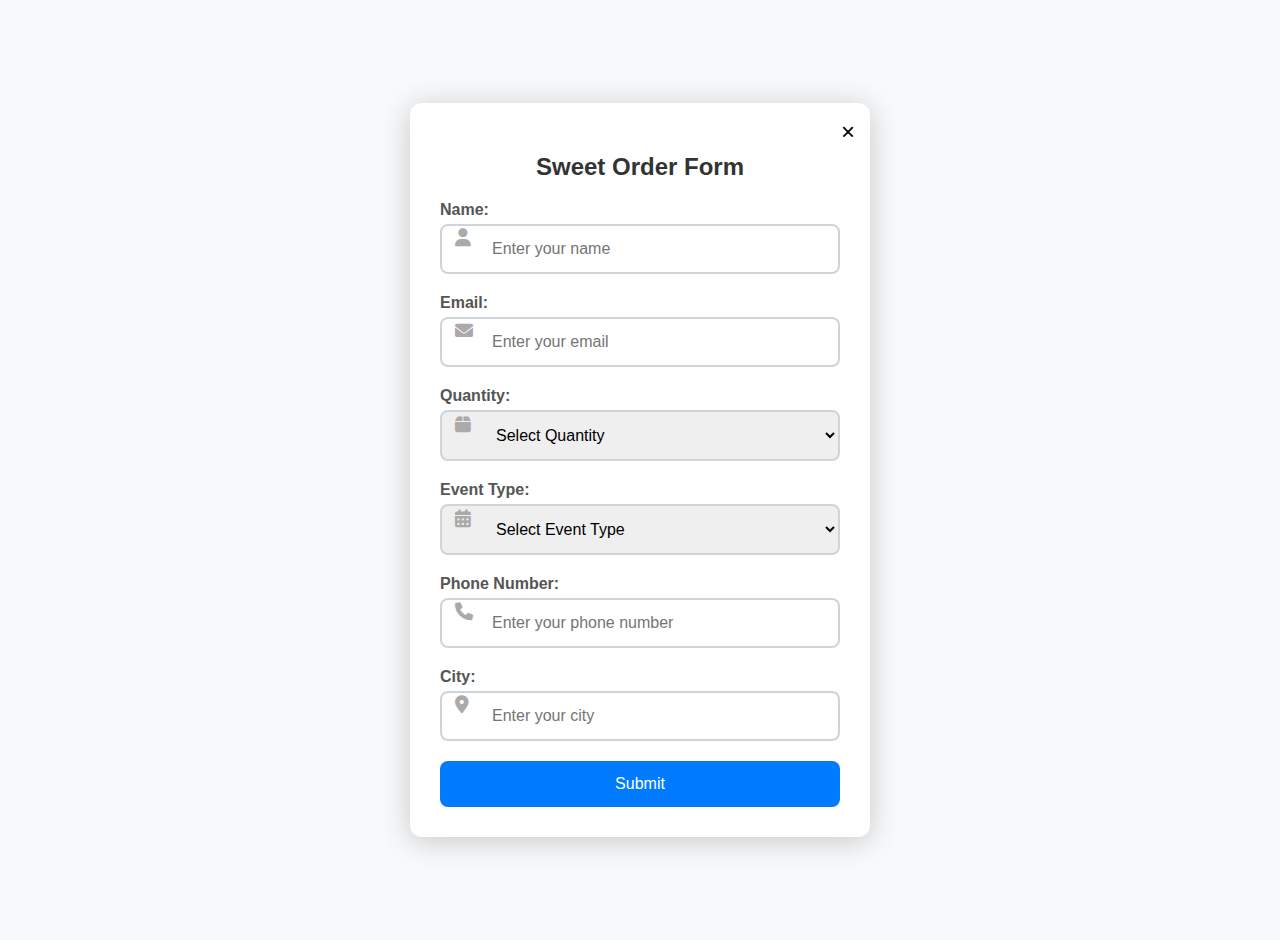
<file: foorm.html>
<!DOCTYPE html>
<html lang="en">
<head>
    <meta charset="UTF-8">
    <meta name="viewport" content="width=device-width, initial-scale=1.0">
    <title>Sweet Corporate Form</title>
    <link rel="stylesheet" href="https://cdnjs.cloudflare.com/ajax/libs/font-awesome/6.0.0-beta3/css/all.min.css">
    <style>
        body {
            font-family: 'Arial', sans-serif;
            background-color: #f8f9fa; /* Light gray background */
            display: flex;
            justify-content: center;
            align-items: center;
            height: 100vh;
            margin: 0;
            padding: 20px; /* Add padding to avoid overflow */
        }

        .sweet-corporate-form {
            max-width: 400px; /* Set a max width to prevent overflow */
            width: 100%;
            max-height: 80vh; /* Set maximum height for mobile */
            overflow-y: auto; /* Enable vertical scrolling */
            padding: 30px;
            border-radius: 12px;
            box-shadow: 0 4px 30px rgba(0, 0, 0, 0.2);
            background-color: #ffffff; /* White background */
            position: relative;
        }

        .sweet-corporate-form h2 {
            margin-bottom: 20px;
            color: #333;
            text-align: center;
            font-size: 24px;
        }

        .input-container {
            position: relative;
            margin-bottom: 20px; /* Space between input fields */
        }

        .input-container label {
            display: block;
            margin-bottom: 5px;
            font-weight: bold;
            color: #555;
        }

        .sweet-corporate-form input,
        .sweet-corporate-form select {
            width: 100%;
            padding: 14px;
            padding-left: 50px; /* Space for larger icon */
            border: 2px solid #ced4da; /* Light border */
            border-radius: 8px;
            font-size: 16px;
            transition: border-color 0.3s, box-shadow 0.3s;
            box-sizing: border-box; /* Include padding in width */
        }

        .sweet-corporate-form input:focus,
        .sweet-corporate-form select:focus {
            border-color: #28a745; /* Green */
            box-shadow: 0 0 8px rgba(40, 167, 69, 0.5); /* Subtle glow effect */
            outline: none;
        }

        .sweet-corporate-form button {
            background-color: #007bff; /* Blue button */
            color: white;
            padding: 14px;
            border: none;
            border-radius: 8px;
            cursor: pointer;
            width: 100%;
            font-size: 16px;
            transition: background-color 0.3s, transform 0.3s;
        }

        .sweet-corporate-form button:hover {
            background-color: #0056b3; /* Darker blue on hover */
            transform: translateY(-2px); /* Slight lift effect */
        }

        .close-icon {
            position: absolute;
            top: 15px;
            right: 15px;
            font-size: 24px; /* Larger size for the close icon */
            color: black; /* Black color */
            cursor: pointer;
        }

        .close-icon:hover {
            color: #dc3545; /* Red color on hover */
        }

        .input-icon {
            position: absolute;
            left: 15px; /* Adjust for left padding */
            top: 50%; /* Center vertically */
            transform: translateY(-50%); /* Adjust for perfect centering */
            font-size: 18px; /* Increased icon size */
            color: #aaa; /* Light gray for icons */
        }

        @media (max-width: 480px) {
            .sweet-corporate-form {
                width: 90%; /* Make the form take 90% of the width on small screens */
                padding: 20px; /* Adjust padding for smaller screens */
            }
        }
    </style>
</head>
<body>

    <form class="sweet-corporate-form">
        <span class="close-icon" onclick="clearForm()">&times;</span> <!-- Close icon -->
        <h2>Sweet Order Form</h2>

        <div class="input-container">
            <i class="fas fa-user input-icon"></i>
            <label for="name">Name:</label>
            <input type="text" id="name" name="name" placeholder="Enter your name" required>
        </div>

        <div class="input-container">
            <i class="fas fa-envelope input-icon"></i>
            <label for="email">Email:</label>
            <input type="email" id="email" name="email" placeholder="Enter your email" required>
        </div>

        <div class="input-container">
            <i class="fas fa-box input-icon"></i>
            <label for="quantity">Quantity:</label>
            <select id="quantity" name="quantity" required>
                <option value="" disabled selected>Select Quantity</option>
                <option value="20-30">20-30</option>
                <option value="Upto 50">Upto 50</option>
                <option value="Upto 100">Upto 100</option>
                <option value="More than 100">More than 100</option>
            </select>
        </div>

        <div class="input-container">
            <i class="fas fa-calendar-alt input-icon"></i>
            <label for="eventType">Event Type:</label>
            <select id="eventType" name="eventType" required>
                <option value="" disabled selected>Select Event Type</option>
                <option value="celebration">Celebration</option>
                <option value="festival">Festival</option>
                <option value="corporate gifts">Corporate Gifts</option>
                <option value="other">Other</option>
            </select>
        </div>

        <div class="input-container">
            <i class="fas fa-phone input-icon"></i>
            <label for="phone">Phone Number:</label>
            <input type="tel" id="phone" name="phone" placeholder="Enter your phone number" required>
        </div>

        <div class="input-container">
            <i class="fas fa-map-marker-alt input-icon"></i>
            <label for="city">City:</label>
            <input type="text" id="city" name="city" placeholder="Enter your city" required>
        </div>

        <button type="submit">Submit</button>
    </form>

    <script>
        function clearForm() {
            document.querySelector('.sweet-corporate-form').reset(); // Clears the form fields
        }
    </script>

</body>
</html>
</file>
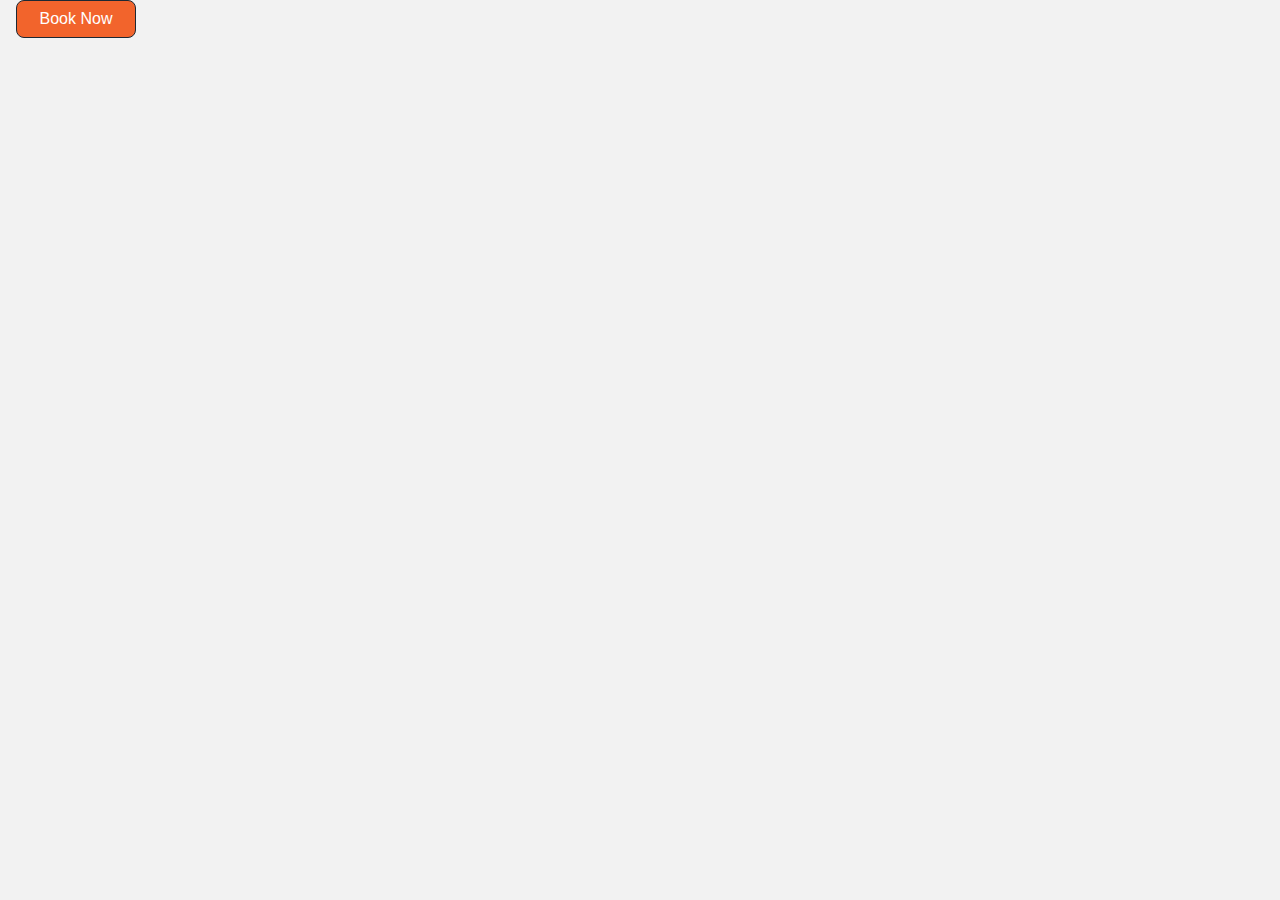
<file: form2.html>
<!DOCTYPE html>
<html lang="en">
<head>
    <meta charset="UTF-8">
    <meta name="viewport" content="width=device-width, initial-scale=1.0">
    <title>Modal Form</title>


    <!-- Customized Bootstrap Stylesheet -->
    <link href="css/bootstrap.min.css" rel="stylesheet">

    <!-- Template Stylesheet -->

</head>
<style>
    

/* Ensure the modal is hidden by default */
.modal {
    display: none;
    position: fixed;
    top: 0;
    left: 0;
    width: 100%;
    height: 100%;
    background-color: rgba(0, 0, 0, 0.5);
    align-items: center;
    justify-content: center;
    padding: 20px;
    z-index: 10000;
}

.content1 {
    background: #fff;
    padding: 20px;
    border-radius: 8px;
    width: 100%;
    max-width: 500px;
    position: relative;
    box-shadow: 0 2px 10px rgba(0, 0, 0, 0.1);
}

.close-button {
    position: absolute;
    top: 10px;
    right: 10px;
    cursor: pointer;
    font-size: 24px;
    color:#f2642c;
}

h1 {
    text-align: center;
    margin-bottom: 20px;
    font-size: 1.5rem;
}

label {
    margin: 10px 0 5px;
    display: block;
    font-size: 0.9rem;
}

input, select {
    width: 100%;
    padding: 10px;
    margin-bottom: 15px;
    border: 1px solid #ccc;
    border-radius: 4px;
    font-size: 1rem;
}

button {
    width: 100%;
    padding: 10px;
    background-color:#f2642c;
    color: #fff;
    border: none;
    border-radius: 4px;
    cursor: pointer;
}

button:hover {
    background-color: #f2642c;
}       

.property-item {
    position: relative; /* Allows positioning of child elements */
    display: flex;
    flex-direction: column;
    justify-content: flex-start; /* Aligns items at the start */
    height: 100%; /* Makes the item take full height */
}

.download-btn {
    position: absolute; /* Allows placement at the bottom */
    bottom: 10px; /* Position from the bottom */
   /* Center horizontally */
    transform: translateX(-50%); /* Adjust to center */
    margin-top: 50%;
}

</style>
<body>
    <a href="#popup-box" class="openPopupLink btn btn-dark px-3  ms-lg-3 text-center" style="width: 120px;">Book Now</a>

    <!-- Modal -->
    <div id="popup-box" class="modal">    
        <div class="content1">
            <span class="close-button" id="closeModal">&times;</span>
            <h1>Get In Touch</h1>
            <form class="needs-validation" method="post" id="popup-form" novalidate>
                <label for="name">Name</label>
                <input type="text" id="name" placeholder="Enter Your Name" name="Name" required>
                <span class="error-message" id="name-error">Please enter your name.</span>

                <label for="Quantity">Quantity</label>
                <select id="Quantity" name="Quantity" required>
                    <option value="" disabled selected>Select Quantity</option>
                    <option value="20-30">20-30</option>
                    <option value="upto 50">Upto 50</option>
                    <option value="Upto 100">Upto 100</option>
                    <option value="More than 100">More than 100</option>
                </select>

                <label for="eventType">Event Type</label>
                <select id="eventType" name="EventType" required>
                    <option value="" disabled selected>Select Event Type</option>
                    <option value="Corporate Gifts">Corporate Gifts</option>
                    <option value="Festival">Festival</option>
                    <option value="Celebration">Celebration</option>
                    <option value="Other">Other</option>
                </select>


                <label for="email">Email</label>
                <input type="email" id="email" placeholder="Enter Your Email" name="Email" required>
                <span class="error-message" id="email-error">Please enter a valid email address.</span>

                <label for="phone">Phone Number</label>
                <input type="tel" id="phone" placeholder="Enter Your Phone Number" name="Mobile" minlength="10" maxlength="10" required>
                <span class="error-message" id="phone-error">Please enter a valid phone number with 10 digits.</span>

                <label for="city">City</label>
                <input type="city" id="city"placeholder="Enter Your City" name="city" required>
                <span class="error-message" id="city-error">Please enter your city</span>

            
                <button type="submit" id="submitButton">Submit</button>
            </form>
        </div>
    </div>

    <script>
        document.addEventListener('DOMContentLoaded', () => {
            const modal = document.getElementById('popup-box');
            const closeModal = document.getElementById('closeModal');
            const openPopupLinks = document.querySelectorAll('.openPopupLink');

            // Open the modal
            openPopupLinks.forEach(link => {
                link.addEventListener('click', (e) => {
                    e.preventDefault();
                    modal.style.display = 'flex';
                });
            });

            // Close the modal
            closeModal.addEventListener('click', (e) => {
                e.preventDefault();
                modal.style.display = 'none';
            });

            // Optional: Close modal when clicking outside of the content
            modal.addEventListener('click', (e) => {
                if (e.target === modal) {
                    modal.style.display = 'none';
                }
            });

            // Form validation
            const form = document.getElementById('popup-form');
            form.addEventListener('submit', async (e) => {
                e.preventDefault();
                let isValid = true;

                // Clear previous error messages
                document.querySelectorAll('.error-message').forEach(msg => msg.style.display = 'none');

                // Validate name
                const name = document.getElementById('name');
                if (!name.value.trim()) {
                    document.getElementById('name-error').style.display = 'block';
                    isValid = false;
                }

                // Validate email
                const email = document.getElementById('email');
                if (!email.validity.valid) {
                    document.getElementById('email-error').style.display = 'block';
                    isValid = false;
                }

                // Validate phone
                const phone = document.getElementById('phone');
                if (!phone.value.trim() || phone.value.length !== 10) {
                    document.getElementById('phone-error').style.display = 'block';
                    isValid = false;
                }

                // If the form is valid, submit
                if (isValid) {
                    const formData = new FormData(form);
                    try {
                        const response = await fetch("https://script.google.com/macros/s/AKfycbxUrohjsr9Inlyh6GTkIYMAFA8vBZA8hGGiOFdBVbTJ-y-uL_a9ULFKv4RyNKVtSq221w/exec", {
                            method: 'POST',
                            body: formData
                        });
                        const data = await response.json();
                        if (data.result === "success") {
                            form.reset();
                            window.location.href = 'thankyou.html';
                        } else {
                            alert('Submission failed. Please try again.');
                        }
                    } catch (error) {
                        alert('An error occurred: ' + error.message);
                    }
                }
            });
        });
    </script>

</body>
</html>
</file>
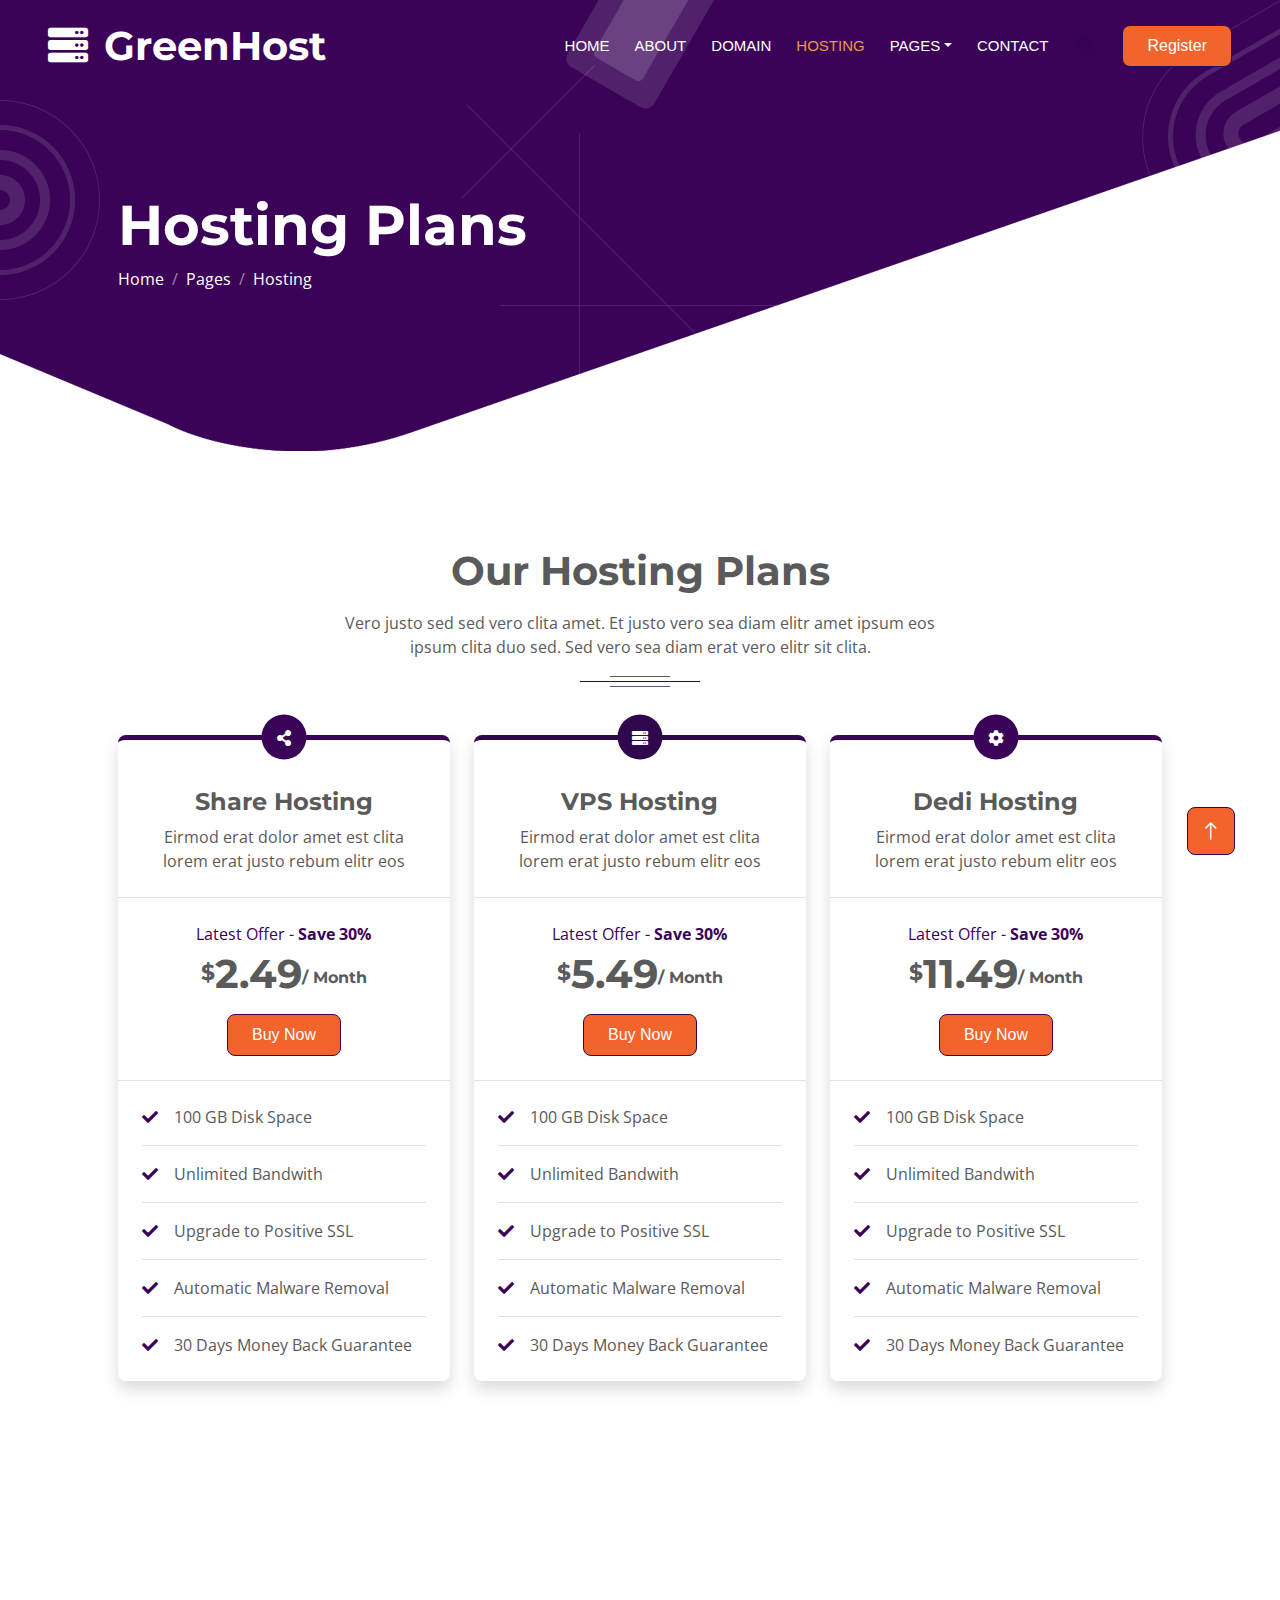
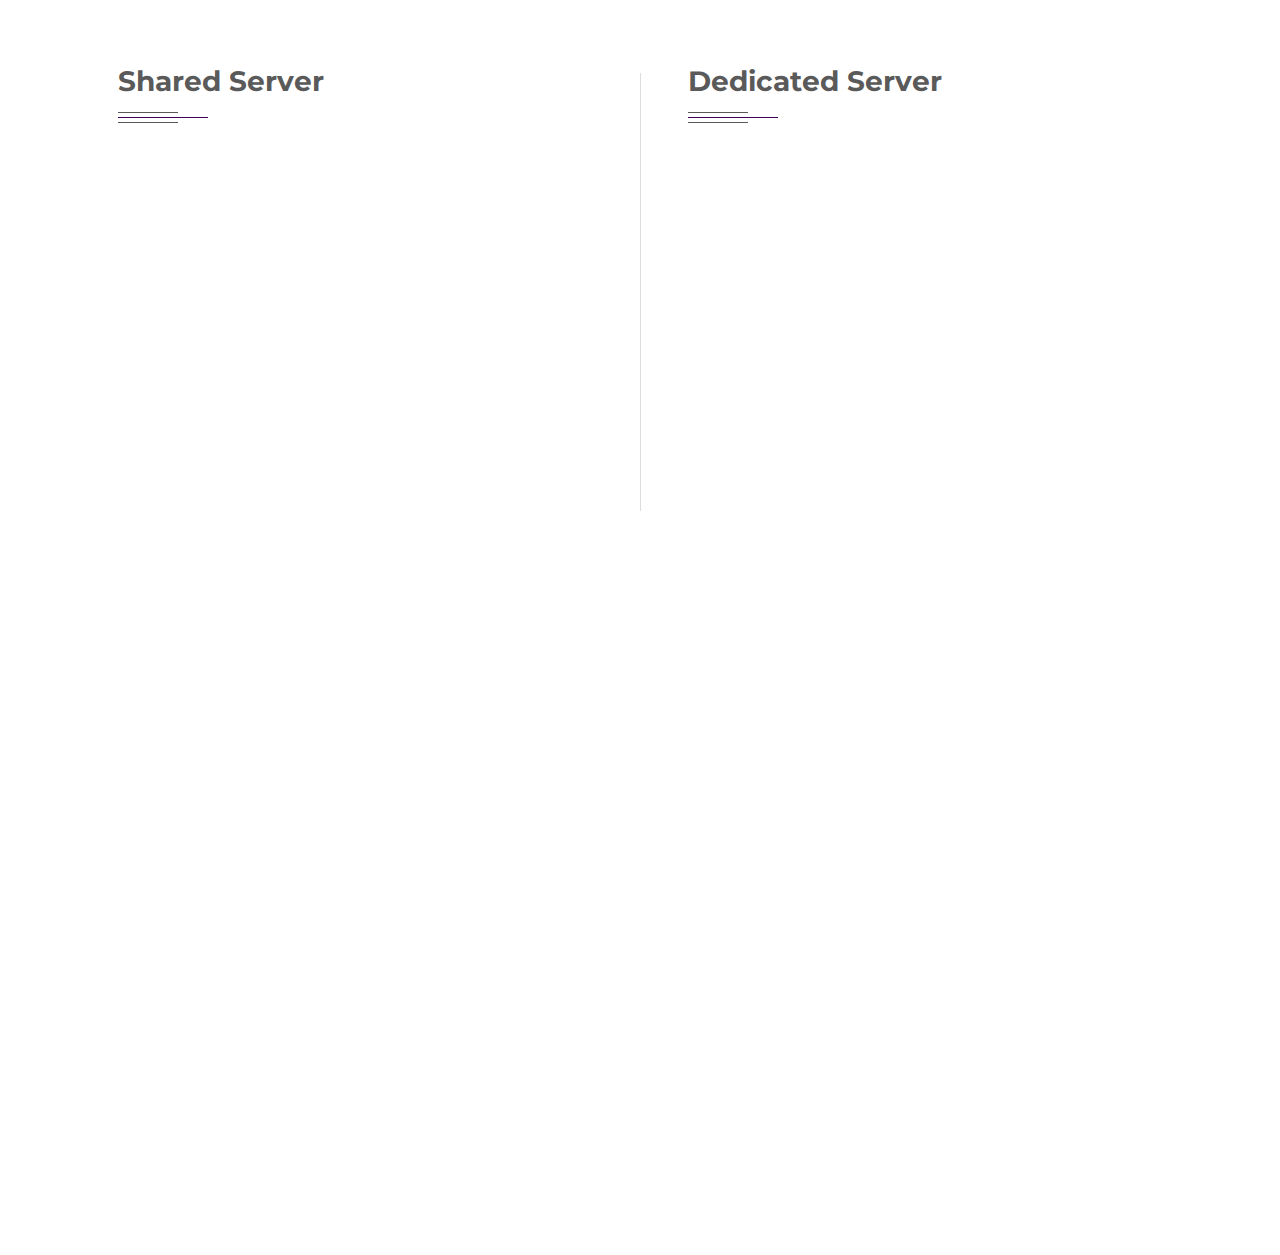
<file: hosting.html>
<!DOCTYPE html>
<html lang="en">

<head>
    <meta charset="utf-8">
    <title>GreenHost - Web Hosting HTML Template</title>
    <meta content="width=device-width, initial-scale=1.0" name="viewport">
    <meta content="" name="keywords">
    <meta content="" name="description">

    <!-- Favicon -->
    <link href="img/favicon.ico" rel="icon">

    <!-- Google Web Fonts -->
    <link rel="preconnect" href="https://fonts.googleapis.com">
    <link rel="preconnect" href="https://fonts.gstatic.com" crossorigin>
    <link href="https://fonts.googleapis.com/css2?family=Montserrat:wght@400;500;600;700&family=Open+Sans:wght@400;500;600;700&display=swap" rel="stylesheet">  

    <!-- Icon Font Stylesheet -->
    <link href="https://cdnjs.cloudflare.com/ajax/libs/font-awesome/5.10.0/css/all.min.css" rel="stylesheet">
    <link href="https://cdn.jsdelivr.net/npm/bootstrap-icons@1.4.1/font/bootstrap-icons.css" rel="stylesheet">

    <!-- Libraries Stylesheet -->
    <link href="lib/animate/animate.min.css" rel="stylesheet">
    <link href="lib/owlcarousel/assets/owl.carousel.min.css" rel="stylesheet">

    <!-- Customized Bootstrap Stylesheet -->
    <link href="css/bootstrap.min.css" rel="stylesheet">

    <!-- Template Stylesheet -->
    <link href="css/style.css" rel="stylesheet">
</head>

<body>
    <div class="container-xxl bg-white p-0">
        <!-- Spinner Start -->
        <div id="spinner" class="show bg-white position-fixed translate-middle w-100 vh-100 top-50 start-50 d-flex align-items-center justify-content-center">
            <div class="spinner-border text-primary" style="width: 3rem; height: 3rem;" role="status">
                <span class="sr-only">Loading...</span>
            </div>
        </div>
        <!-- Spinner End -->


        <!-- Navbar & Hero Start -->
        <div class="container-xxl position-relative p-0">
            <nav class="navbar navbar-expand-lg navbar-light px-4 px-lg-5 py-3 py-lg-0">
                <a href="" class="navbar-brand p-0">
                    <h1 class="m-0"><i class="fa fa-server me-3"></i>GreenHost</h1>
                    <!-- <img src="img/logo.png" alt="Logo"> -->
                </a>
                <button class="navbar-toggler" type="button" data-bs-toggle="collapse" data-bs-target="#navbarCollapse">
                    <span class="fa fa-bars"></span>
                </button>
                <div class="collapse navbar-collapse" id="navbarCollapse">
                    <div class="navbar-nav ms-auto py-0">
                        <a href="index.html" class="nav-item nav-link">Home</a>
                        <a href="about.html" class="nav-item nav-link">About</a>
                        <a href="domain.html" class="nav-item nav-link">Domain</a>
                        <a href="hosting.html" class="nav-item nav-link active">Hosting</a>
                        <div class="nav-item dropdown">
                            <a href="#" class="nav-link dropdown-toggle" data-bs-toggle="dropdown">Pages</a>
                            <div class="dropdown-menu m-0">
                                <a href="team.html" class="dropdown-item">Our Team</a>
                                <a href="testimonial.html" class="dropdown-item">Testimonial</a>
                                <a href="comparison.html" class="dropdown-item">Comparison</a>
                            </div>
                        </div>
                        <a href="contact.html" class="nav-item nav-link">Contact</a>
                    </div>
                    <butaton type="button" class="btn text-secondary ms-3" data-bs-toggle="modal" data-bs-target="#searchModal"><i class="fa fa-search"></i></butaton>
                    <a href="" class="btn btn-secondary py-2 px-4 ms-3">Register</a>
                </div>
            </nav>

            <div class="container-xxl py-5 bg-primary hero-header mb-5">
                <div class="container my-5 py-5 px-lg-5">
                    <div class="row g-5 pt-5">
                        <div class="col-12 text-center text-lg-start">
                            <h1 class="display-4 text-white animated slideInLeft">Hosting Plans</h1>
                            <nav aria-label="breadcrumb">
                                <ol class="breadcrumb justify-content-center justify-content-lg-start animated slideInLeft">
                                    <li class="breadcrumb-item"><a class="text-white" href="#">Home</a></li>
                                    <li class="breadcrumb-item"><a class="text-white" href="#">Pages</a></li>
                                    <li class="breadcrumb-item text-white active" aria-current="page">Hosting</li>
                                </ol>
                            </nav>
                        </div>
                    </div>
                </div>
            </div>
        </div>
        <!-- Navbar & Hero End -->


        <!-- Full Screen Search Start -->
        <div class="modal fade" id="searchModal" tabindex="-1">
            <div class="modal-dialog modal-fullscreen">
                <div class="modal-content" style="background: rgba(29, 40, 51, 0.8);">
                    <div class="modal-header border-0">
                        <button type="button" class="btn bg-white btn-close" data-bs-dismiss="modal" aria-label="Close"></button>
                    </div>
                    <div class="modal-body d-flex align-items-center justify-content-center">
                        <div class="input-group" style="max-width: 600px;">
                            <input type="text" class="form-control bg-transparent border-light p-3" placeholder="Type search keyword">
                            <button class="btn btn-light px-4"><i class="bi bi-search"></i></button>
                        </div>
                    </div>
                </div>
            </div>
        </div>
        <!-- Full Screen Search End -->


        <!-- Pricing Start -->
        <div class="container-xxl py-5">
            <div class="container px-lg-5">
                <div class="section-title position-relative text-center mx-auto mb-5 pb-4 wow fadeInUp" data-wow-delay="0.1s" style="max-width: 600px;">
                    <h1 class="mb-3">Our Hosting Plans</h1>
                    <p class="mb-1">Vero justo sed sed vero clita amet. Et justo vero sea diam elitr amet ipsum eos ipsum clita duo sed. Sed vero sea diam erat vero elitr sit clita.</p>
                </div>
                <div class="row gy-5 gx-4">
                    <div class="col-lg-4 col-md-6 wow fadeInUp" data-wow-delay="0.2s">
                        <div class="position-relative shadow rounded border-top border-5 border-primary">
                            <div class="d-flex align-items-center justify-content-center position-absolute top-0 start-50 translate-middle bg-primary rounded-circle" style="width: 45px; height: 45px; margin-top: -3px;">
                                <i class="fa fa-share-alt text-white"></i>
                            </div>
                            <div class="text-center border-bottom p-4 pt-5">
                                <h4 class="fw-bold">Share Hosting</h4>
                                <p class="mb-0">Eirmod erat dolor amet est clita lorem erat justo rebum elitr eos</p>
                            </div>
                            <div class="text-center border-bottom p-4">
                                <p class="text-primary mb-1">Latest Offer - <strong>Save 30%</strong></p>
                                <h1 class="mb-3">
                                    <small class="align-top" style="font-size: 22px; line-height: 45px;">$</small>2.49<small
                                        class="align-bottom" style="font-size: 16px; line-height: 40px;">/ Month</small>
                                </h1>
                                <a class="btn btn-primary px-4 py-2" href="">Buy Now</a>
                            </div>
                            <div class="p-4">
                                <p class="border-bottom pb-3"><i class="fa fa-check text-primary me-3"></i>100 GB Disk Space</p>
                                <p class="border-bottom pb-3"><i class="fa fa-check text-primary me-3"></i>Unlimited Bandwith</p>
                                <p class="border-bottom pb-3"><i class="fa fa-check text-primary me-3"></i>Upgrade to Positive SSL</p>
                                <p class="border-bottom pb-3"><i class="fa fa-check text-primary me-3"></i>Automatic Malware Removal</p>
                                <p class="mb-0"><i class="fa fa-check text-primary me-3"></i>30 Days Money Back Guarantee</p>
                            </div>
                        </div>
                    </div>
                    <div class="col-lg-4 col-md-6 wow fadeInUp" data-wow-delay="0.4s">
                        <div class="position-relative shadow rounded border-top border-5 border-secondary">
                            <div class="d-flex align-items-center justify-content-center position-absolute top-0 start-50 translate-middle bg-secondary rounded-circle" style="width: 45px; height: 45px; margin-top: -3px;">
                                <i class="fa fa-server text-white"></i>
                            </div>
                            <div class="text-center border-bottom p-4 pt-5">
                                <h4 class="fw-bold">VPS Hosting</h4>
                                <p class="mb-0">Eirmod erat dolor amet est clita lorem erat justo rebum elitr eos</p>
                            </div>
                            <div class="text-center border-bottom p-4">
                                <p class="text-primary mb-1">Latest Offer - <strong>Save 30%</strong></p>
                                <h1 class="mb-3">
                                    <small class="align-top" style="font-size: 22px; line-height: 45px;">$</small>5.49<small
                                        class="align-bottom" style="font-size: 16px; line-height: 40px;">/ Month</small>
                                </h1>
                                <a class="btn btn-secondary px-4 py-2" href="">Buy Now</a>
                            </div>
                            <div class="p-4">
                                <p class="border-bottom pb-3"><i class="fa fa-check text-primary me-3"></i>100 GB Disk Space</p>
                                <p class="border-bottom pb-3"><i class="fa fa-check text-primary me-3"></i>Unlimited Bandwith</p>
                                <p class="border-bottom pb-3"><i class="fa fa-check text-primary me-3"></i>Upgrade to Positive SSL</p>
                                <p class="border-bottom pb-3"><i class="fa fa-check text-primary me-3"></i>Automatic Malware Removal</p>
                                <p class="mb-0"><i class="fa fa-check text-primary me-3"></i>30 Days Money Back Guarantee</p>
                            </div>
                        </div>
                    </div>
                    <div class="col-lg-4 col-md-6 wow fadeInUp" data-wow-delay="0.6s">
                        <div class="position-relative shadow rounded border-top border-5 border-primary">
                            <div class="d-flex align-items-center justify-content-center position-absolute top-0 start-50 translate-middle bg-primary rounded-circle" style="width: 45px; height: 45px; margin-top: -3px;">
                                <i class="fa fa-cog text-white"></i>
                            </div>
                            <div class="text-center border-bottom p-4 pt-5">
                                <h4 class="fw-bold">Dedi Hosting</h4>
                                <p class="mb-0">Eirmod erat dolor amet est clita lorem erat justo rebum elitr eos</p>
                            </div>
                            <div class="text-center border-bottom p-4">
                                <p class="text-primary mb-1">Latest Offer - <strong>Save 30%</strong></p>
                                <h1 class="mb-3">
                                    <small class="align-top" style="font-size: 22px; line-height: 45px;">$</small>11.49<small
                                        class="align-bottom" style="font-size: 16px; line-height: 40px;">/ Month</small>
                                </h1>
                                <a class="btn btn-primary px-4 py-2" href="">Buy Now</a>
                            </div>
                            <div class="p-4">
                                <p class="border-bottom pb-3"><i class="fa fa-check text-primary me-3"></i>100 GB Disk Space</p>
                                <p class="border-bottom pb-3"><i class="fa fa-check text-primary me-3"></i>Unlimited Bandwith</p>
                                <p class="border-bottom pb-3"><i class="fa fa-check text-primary me-3"></i>Upgrade to Positive SSL</p>
                                <p class="border-bottom pb-3"><i class="fa fa-check text-primary me-3"></i>Automatic Malware Removal</p>
                                <p class="mb-0"><i class="fa fa-check text-primary me-3"></i>30 Days Money Back Guarantee</p>
                            </div>
                        </div>
                    </div>
                </div>
            </div>
        </div>
        <!-- Pricing End -->


        <!-- Comparison Start -->
        <div class="container-xxl py-5">
            <div class="container px-lg-5">
                <div class="section-title position-relative text-center mx-auto mb-5 pb-4 wow fadeInUp" data-wow-delay="0.1s" style="max-width: 600px;">
                    <h1 class="mb-3">Shared VS Dedicated Server</h1>
                    <p class="mb-1">Vero justo sed sed vero clita amet. Et justo vero sea diam elitr amet ipsum eos
                        ipsum clita duo sed. Sed vero sea diam erat vero elitr sit clita.</p>
                </div>
                <div class="row g-5 comparison position-relative">
                    <div class="col-lg-6 pe-lg-5">
                        <div class="section-title position-relative mx-auto mb-4 pb-4">
                            <h3 class="fw-bold mb-0">Shared Server</h3>
                        </div>
                        <div class="row gy-3 gx-5">
                            <div class="col-sm-6 wow fadeIn" data-wow-delay="0.1s">
                                <i class="fa fa-server fa-3x text-primary mb-3"></i>
                                <h5 class="fw-bold">99.99% Uptime</h5>
                                <p>Ipsum dolor diam stet stet kasd diam sea stet sed rebum dolor ipsum</p>
                            </div>
                            <div class="col-sm-6 wow fadeIn" data-wow-delay="0.3s">
                                <i class="fa fa-shield-alt fa-3x text-primary mb-3"></i>
                                <h5 class="fw-bold">100% Secured</h5>
                                <p>Ipsum dolor diam stet stet kasd diam sea stet sed rebum dolor ipsum</p>
                            </div>
                            <div class="col-sm-6 wow fadeIn" data-wow-delay="0.5s">
                                <i class="fa fa-cog fa-3x text-primary mb-3"></i>
                                <h5 class="fw-bold">Control Panel</h5>
                                <p>Ipsum dolor diam stet stet kasd diam sea stet sed rebum dolor ipsum</p>
                            </div>
                            <div class="col-sm-6 wow fadeIn" data-wow-delay="0.7s">
                                <i class="fa fa-headset fa-3x text-primary mb-3"></i>
                                <h5 class="fw-bold">24/7 Support</h5>
                                <p>Ipsum dolor diam stet stet kasd diam sea stet sed rebum dolor ipsum</p>
                            </div>
                        </div>
                    </div>
                    <div class="col-lg-6 ps-lg-5">
                        <div class="section-title position-relative mx-auto mb-4 pb-4">
                            <h3 class="fw-bold mb-0">Dedicated Server</h3>
                        </div>
                        <div class="row gy-3 gx-5">
                            <div class="col-sm-6 wow fadeIn" data-wow-delay="0.1s">
                                <i class="fa fa-server fa-3x text-secondary mb-3"></i>
                                <h5 class="fw-bold">99.99% Uptime</h5>
                                <p>Ipsum dolor diam stet stet kasd diam sea stet sed rebum dolor ipsum</p>
                            </div>
                            <div class="col-sm-6 wow fadeIn" data-wow-delay="0.3s">
                                <i class="fa fa-shield-alt fa-3x text-secondary mb-3"></i>
                                <h5 class="fw-bold">100% Secured</h5>
                                <p>Ipsum dolor diam stet stet kasd diam sea stet sed rebum dolor ipsum</p>
                            </div>
                            <div class="col-sm-6 wow fadeIn" data-wow-delay="0.5s">
                                <i class="fa fa-cog fa-3x text-secondary mb-3"></i>
                                <h5 class="fw-bold">Control Panel</h5>
                                <p>Ipsum dolor diam stet stet kasd diam sea stet sed rebum dolor ipsum</p>
                            </div>
                            <div class="col-sm-6 wow fadeIn" data-wow-delay="0.7s">
                                <i class="fa fa-headset fa-3x text-secondary mb-3"></i>
                                <h5 class="fw-bold">24/7 Support</h5>
                                <p>Ipsum dolor diam stet stet kasd diam sea stet sed rebum dolor ipsum</p>
                            </div>
                        </div>
                    </div>
                </div>
            </div>
        </div>
        <!-- Comparison Start -->
        

        <!-- Footer Start -->
        <div class="container-fluid bg-primary text-white footer mt-5 pt-5 wow fadeIn" data-wow-delay="0.1s">
            <div class="container py-5 px-lg-5">
                <div class="row gy-5 gx-4 pt-5">
                    <div class="col-12">
                        <h5 class="fw-bold text-white mb-4">Subscribe Our Newsletter</h5>
                        <div class="position-relative" style="max-width: 400px;">
                            <input class="form-control bg-white border-0 w-100 py-3 ps-4 pe-5" type="text" placeholder="Enter your email">
                            <button type="button" class="btn btn-primary py-2 px-3 position-absolute top-0 end-0 mt-2 me-2">Submit</button>
                        </div>
                    </div>
                    <div class="col-lg-5 col-md-12">
                        <div class="row gy-5 g-4">
                            <div class="col-md-6">
                                <h5 class="fw-bold text-white mb-4">About Us</h5>
                                <a class="btn btn-link" href="">About Us</a>
                                <a class="btn btn-link" href="">Contact Us</a>
                                <a class="btn btn-link" href="">Privacy Policy</a>
                                <a class="btn btn-link" href="">Terms & Condition</a>
                                <a class="btn btn-link" href="">Support</a>
                            </div>
                            <div class="col-md-6">
                                <h5 class="fw-bold text-white mb-4">Our Services</h5>
                                <a class="btn btn-link" href="">Domain Register</a>
                                <a class="btn btn-link" href="">Shared Hosting</a>
                                <a class="btn btn-link" href="">VPS Hosting</a>
                                <a class="btn btn-link" href="">Dedicated Hosting</a>
                                <a class="btn btn-link" href="">Reseller Hosting</a>
                            </div>
                        </div>
                    </div>
                    <div class="col-md-6 col-lg-3">
                        <h5 class="fw-bold text-white mb-4">Get In Touch</h5>
                        <p class="mb-2"><i class="fa fa-map-marker-alt me-3"></i>123 Street, New York, USA</p>
                        <p class="mb-2"><i class="fa fa-phone-alt me-3"></i>+012 345 67890</p>
                        <p class="mb-2"><i class="fa fa-envelope me-3"></i>info@example.com</p>
                        <div class="d-flex pt-2">
                            <a class="btn btn-outline-light btn-social" href=""><i class="fab fa-twitter"></i></a>
                            <a class="btn btn-outline-light btn-social" href=""><i class="fab fa-facebook-f"></i></a>
                            <a class="btn btn-outline-light btn-social" href=""><i class="fab fa-youtube"></i></a>
                            <a class="btn btn-outline-light btn-social" href=""><i class="fab fa-linkedin-in"></i></a>
                        </div>
                    </div>
                    <div class="col-md-6 col-lg-4 mt-lg-n5">
                        <div class="bg-light rounded" style="padding: 30px;">
                            <input type="text" class="form-control border-0 py-2 mb-2" placeholder="Name">
                            <input type="email" class="form-control border-0 py-2 mb-2" placeholder="Email">
                            <textarea class="form-control border-0 mb-2" rows="2" placeholder="Message"></textarea>
                            <button class="btn btn-primary w-100 py-2">Send Message</button>
                        </div>
                    </div>
                </div>
            </div>
            <div class="container px-lg-5">
                <div class="copyright">
                    <div class="row">
                        <div class="col-md-6 text-center text-md-start mb-3 mb-md-0">
                            &copy; <a class="border-bottom" href="#">Your Site Name</a>, All Right Reserved. 
							
							<!--/*** This template is free as long as you keep the footer author’s credit link/attribution link/backlink. If you'd like to use the template without the footer author’s credit link/attribution link/backlink, you can purchase the Credit Removal License from "https://htmlcodex.com/credit-removal". Thank you for your support. ***/-->
							Designed By <a class="border-bottom" href="https://htmlcodex.com">HTML Codex</a>
                        </div>
                        <div class="col-md-6 text-center text-md-end">
                            <div class="footer-menu">
                                <a href="">Home</a>
                                <a href="">Cookies</a>
                                <a href="">Help</a>
                                <a href="">FQAs</a>
                            </div>
                        </div>
                    </div>
                </div>
            </div>
        </div>
        <!-- Footer End -->


        <!-- Back to Top -->
        <a href="#" class="btn btn-lg btn-secondary btn-lg-square back-to-top"><i class="bi bi-arrow-up"></i></a>
    </div>

    <!-- JavaScript Libraries -->
    <script src="https://code.jquery.com/jquery-3.4.1.min.js"></script>
    <script src="https://cdn.jsdelivr.net/npm/bootstrap@5.0.0/dist/js/bootstrap.bundle.min.js"></script>
    <script src="lib/wow/wow.min.js"></script>
    <script src="lib/easing/easing.min.js"></script>
    <script src="lib/waypoints/waypoints.min.js"></script>
    <script src="lib/counterup/counterup.min.js"></script>
    <script src="lib/owlcarousel/owl.carousel.min.js"></script>

    <!-- Template Javascript -->
    <script src="js/main.js"></script>
</body>

</html>
</file>
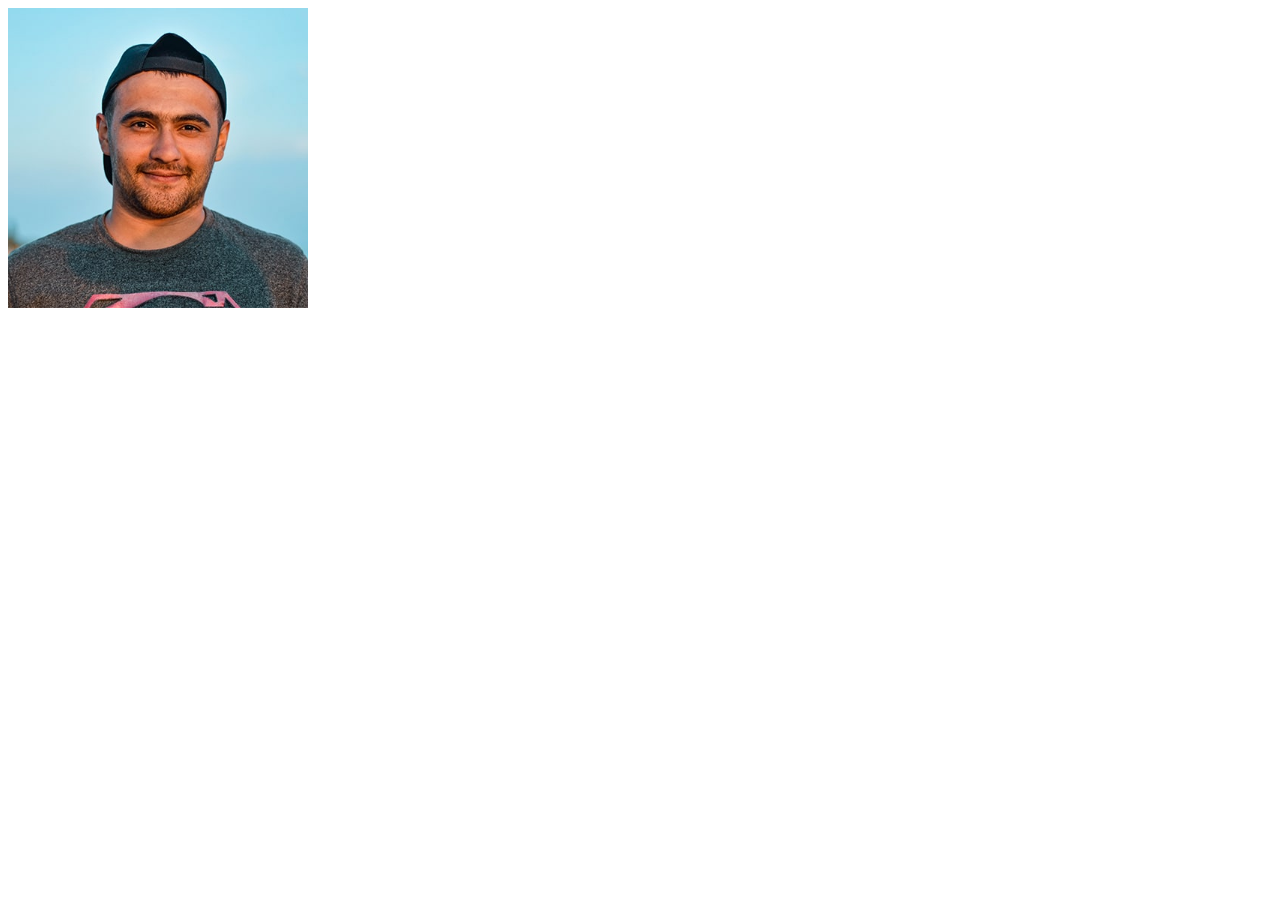
<file: imagehover.html>
<!DOCTYPE html>
<html lang="en">
<head>
    <meta charset="UTF-8">
    <meta name="viewport" content="width=device-width, initial-scale=1.0">
    <title>Document</title>
</head>
<body>
    <div class="container">
        <img src="img/team-3.jpg" alt="Avatar" class="image">
        <div class="overlay">My Name is John</div>
      </div>
</body>
</html>
<style>
    * {box-sizing: border-box}

/* Container needed to position the overlay. Adjust the width as needed */
.container {
  position: relative;
  width: 50%;
  max-width: 300px;
}

/* Make the image to responsive */
.image {
  display: block;
  width: 100%;
  height: auto;
}

/* The overlay effect - lays on top of the container and over the image */
.overlay {
  position: absolute;
  bottom: 0;
  background: rgb(0, 0, 0);
  background: rgba(0, 0, 0, 0.5); /* Black see-through */
  color: #f1f1f1;
  width: 100%;
  transition: .5s ease;
  opacity:0;
  color: white;
  font-size: 20px;
  padding: 20px;
  text-align: center;
}

/* When you mouse over the container, fade in the overlay title */
.container:hover .overlay {
  opacity: 1;
}
</style>
</file>
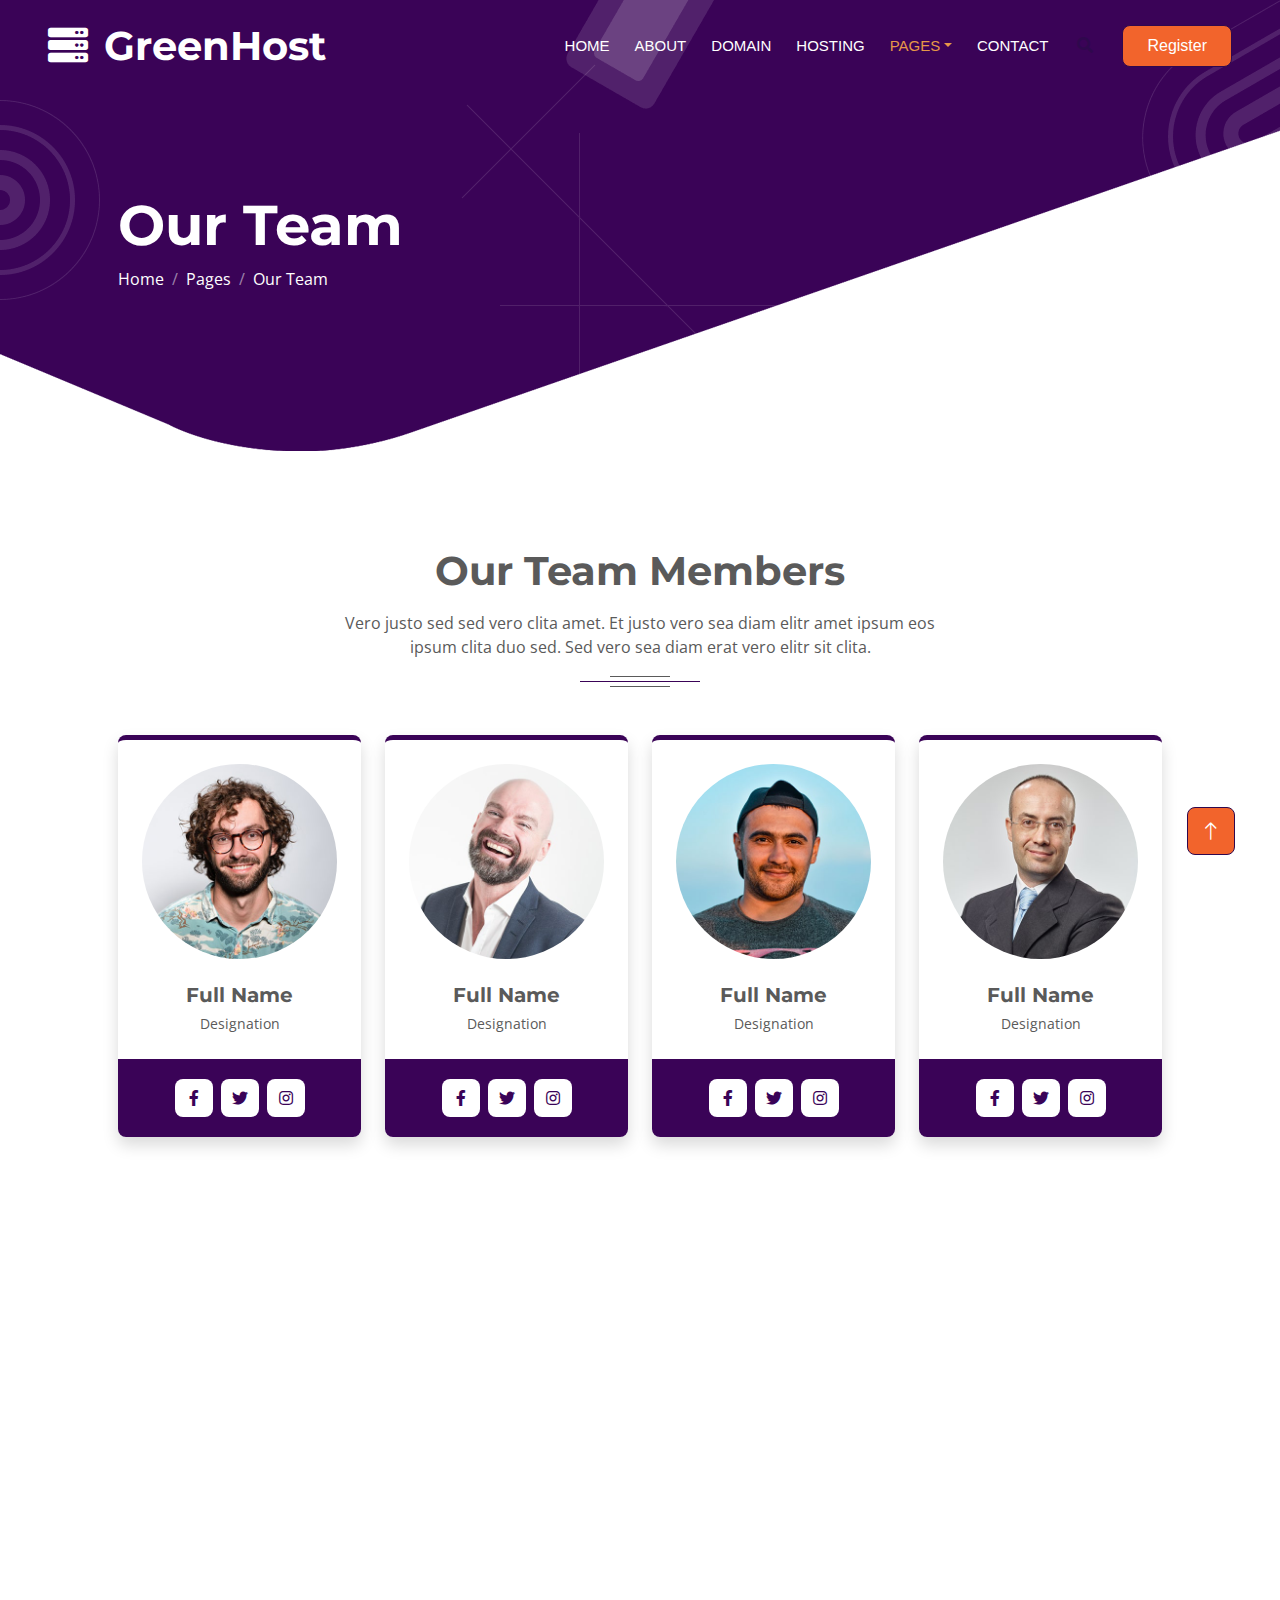
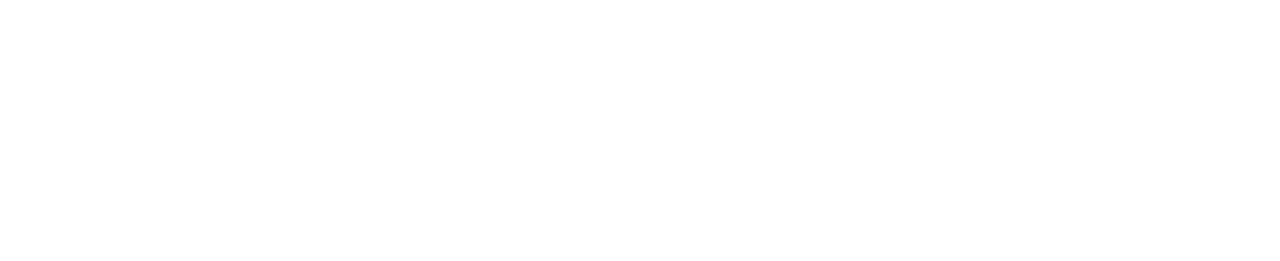
<file: team.html>
<!DOCTYPE html>
<html lang="en">

<head>
    <meta charset="utf-8">
    <title>GreenHost - Web Hosting HTML Template</title>
    <meta content="width=device-width, initial-scale=1.0" name="viewport">
    <meta content="" name="keywords">
    <meta content="" name="description">

    <!-- Favicon -->
    <link href="img/favicon.ico" rel="icon">

    <!-- Google Web Fonts -->
    <link rel="preconnect" href="https://fonts.googleapis.com">
    <link rel="preconnect" href="https://fonts.gstatic.com" crossorigin>
    <link href="https://fonts.googleapis.com/css2?family=Montserrat:wght@400;500;600;700&family=Open+Sans:wght@400;500;600;700&display=swap" rel="stylesheet">  

    <!-- Icon Font Stylesheet -->
    <link href="https://cdnjs.cloudflare.com/ajax/libs/font-awesome/5.10.0/css/all.min.css" rel="stylesheet">
    <link href="https://cdn.jsdelivr.net/npm/bootstrap-icons@1.4.1/font/bootstrap-icons.css" rel="stylesheet">

    <!-- Libraries Stylesheet -->
    <link href="lib/animate/animate.min.css" rel="stylesheet">
    <link href="lib/owlcarousel/assets/owl.carousel.min.css" rel="stylesheet">

    <!-- Customized Bootstrap Stylesheet -->
    <link href="css/bootstrap.min.css" rel="stylesheet">

    <!-- Template Stylesheet -->
    <link href="css/style.css" rel="stylesheet">
</head>

<body>
    <div class="container-xxl bg-white p-0">
        <!-- Spinner Start -->
        <div id="spinner" class="show bg-white position-fixed translate-middle w-100 vh-100 top-50 start-50 d-flex align-items-center justify-content-center">
            <div class="spinner-border text-primary" style="width: 3rem; height: 3rem;" role="status">
                <span class="sr-only">Loading...</span>
            </div>
        </div>
        <!-- Spinner End -->


        <!-- Navbar & Hero Start -->
        <div class="container-xxl position-relative p-0">
            <nav class="navbar navbar-expand-lg navbar-light px-4 px-lg-5 py-3 py-lg-0">
                <a href="" class="navbar-brand p-0">
                    <h1 class="m-0"><i class="fa fa-server me-3"></i>GreenHost</h1>
                    <!-- <img src="img/logo.png" alt="Logo"> -->
                </a>
                <button class="navbar-toggler" type="button" data-bs-toggle="collapse" data-bs-target="#navbarCollapse">
                    <span class="fa fa-bars"></span>
                </button>
                <div class="collapse navbar-collapse" id="navbarCollapse">
                    <div class="navbar-nav ms-auto py-0">
                        <a href="index.html" class="nav-item nav-link">Home</a>
                        <a href="about.html" class="nav-item nav-link">About</a>
                        <a href="domain.html" class="nav-item nav-link">Domain</a>
                        <a href="hosting.html" class="nav-item nav-link">Hosting</a>
                        <div class="nav-item dropdown">
                            <a href="#" class="nav-link dropdown-toggle active" data-bs-toggle="dropdown">Pages</a>
                            <div class="dropdown-menu m-0">
                                <a href="team.html" class="dropdown-item active">Our Team</a>
                                <a href="testimonial.html" class="dropdown-item">Testimonial</a>
                                <a href="comparison.html" class="dropdown-item">Comparison</a>
                            </div>
                        </div>
                        <a href="contact.html" class="nav-item nav-link">Contact</a>
                    </div>
                    <butaton type="button" class="btn text-secondary ms-3" data-bs-toggle="modal" data-bs-target="#searchModal"><i class="fa fa-search"></i></butaton>
                    <a href="" class="btn btn-secondary py-2 px-4 ms-3">Register</a>
                </div>
            </nav>

            <div class="container-xxl py-5 bg-primary hero-header mb-5">
                <div class="container my-5 py-5 px-lg-5">
                    <div class="row g-5 pt-5">
                        <div class="col-12 text-center text-lg-start">
                            <h1 class="display-4 text-white animated slideInLeft">Our Team</h1>
                            <nav aria-label="breadcrumb">
                                <ol class="breadcrumb justify-content-center justify-content-lg-start animated slideInLeft">
                                    <li class="breadcrumb-item"><a class="text-white" href="#">Home</a></li>
                                    <li class="breadcrumb-item"><a class="text-white" href="#">Pages</a></li>
                                    <li class="breadcrumb-item text-white active" aria-current="page">Our Team</li>
                                </ol>
                            </nav>
                        </div>
                    </div>
                </div>
            </div>
        </div>
        <!-- Navbar & Hero End -->


        <!-- Full Screen Search Start -->
        <div class="modal fade" id="searchModal" tabindex="-1">
            <div class="modal-dialog modal-fullscreen">
                <div class="modal-content" style="background: rgba(29, 40, 51, 0.8);">
                    <div class="modal-header border-0">
                        <button type="button" class="btn bg-white btn-close" data-bs-dismiss="modal" aria-label="Close"></button>
                    </div>
                    <div class="modal-body d-flex align-items-center justify-content-center">
                        <div class="input-group" style="max-width: 600px;">
                            <input type="text" class="form-control bg-transparent border-light p-3" placeholder="Type search keyword">
                            <button class="btn btn-light px-4"><i class="bi bi-search"></i></button>
                        </div>
                    </div>
                </div>
            </div>
        </div>
        <!-- Full Screen Search End -->


        <!-- Team Start -->
        <div class="container-xxl py-5">
            <div class="container px-lg-5">
                <div class="section-title position-relative text-center mx-auto mb-5 pb-4 wow fadeInUp" data-wow-delay="0.1s" style="max-width: 600px;">
                    <h1 class="mb-3">Our Team Members</h1>
                    <p class="mb-1">Vero justo sed sed vero clita amet. Et justo vero sea diam elitr amet ipsum eos
                        ipsum clita duo sed. Sed vero sea diam erat vero elitr sit clita.</p>
                </div>
                <div class="row g-4">
                    <div class="col-lg-3 col-md-6 wow fadeInUp" data-wow-delay="0.1s">
                        <div class="team-item border-top border-5 border-primary rounded shadow overflow-hidden">
                            <div class="text-center p-4">
                                <img class="img-fluid rounded-circle mb-4" src="img/team-1.jpg" alt="">
                                <h5 class="fw-bold mb-1">Full Name</h5>
                                <small>Designation</small>
                            </div>
                            <div class="d-flex justify-content-center bg-primary p-3">
                                <a class="btn btn-square text-primary bg-white m-1" href=""><i class="fab fa-facebook-f"></i></a>
                                <a class="btn btn-square text-primary bg-white m-1" href=""><i class="fab fa-twitter"></i></a>
                                <a class="btn btn-square text-primary bg-white m-1" href=""><i class="fab fa-instagram"></i></a>
                            </div>
                        </div>
                    </div>
                    <div class="col-lg-3 col-md-6 wow fadeInUp" data-wow-delay="0.3s">
                        <div class="team-item border-top border-5 border-primary rounded shadow overflow-hidden">
                            <div class="text-center p-4">
                                <img class="img-fluid rounded-circle mb-4" src="img/team-2.jpg" alt="">
                                <h5 class="fw-bold mb-1">Full Name</h5>
                                <small>Designation</small>
                            </div>
                            <div class="d-flex justify-content-center bg-primary p-3">
                                <a class="btn btn-square text-primary bg-white m-1" href=""><i class="fab fa-facebook-f"></i></a>
                                <a class="btn btn-square text-primary bg-white m-1" href=""><i class="fab fa-twitter"></i></a>
                                <a class="btn btn-square text-primary bg-white m-1" href=""><i class="fab fa-instagram"></i></a>
                            </div>
                        </div>
                    </div>
                    <div class="col-lg-3 col-md-6 wow fadeInUp" data-wow-delay="0.5s">
                        <div class="team-item border-top border-5 border-primary rounded shadow overflow-hidden">
                            <div class="text-center p-4">
                                <img class="img-fluid rounded-circle mb-4" src="img/team-3.jpg" alt="">
                                <h5 class="fw-bold mb-1">Full Name</h5>
                                <small>Designation</small>
                            </div>
                            <div class="d-flex justify-content-center bg-primary p-3">
                                <a class="btn btn-square text-primary bg-white m-1" href=""><i class="fab fa-facebook-f"></i></a>
                                <a class="btn btn-square text-primary bg-white m-1" href=""><i class="fab fa-twitter"></i></a>
                                <a class="btn btn-square text-primary bg-white m-1" href=""><i class="fab fa-instagram"></i></a>
                            </div>
                        </div>
                    </div>
                    <div class="col-lg-3 col-md-6 wow fadeInUp" data-wow-delay="0.7s">
                        <div class="team-item border-top border-5 border-primary rounded shadow overflow-hidden">
                            <div class="text-center p-4">
                                <img class="img-fluid rounded-circle mb-4" src="img/team-4.jpg" alt="">
                                <h5 class="fw-bold mb-1">Full Name</h5>
                                <small>Designation</small>
                            </div>
                            <div class="d-flex justify-content-center bg-primary p-3">
                                <a class="btn btn-square text-primary bg-white m-1" href=""><i class="fab fa-facebook-f"></i></a>
                                <a class="btn btn-square text-primary bg-white m-1" href=""><i class="fab fa-twitter"></i></a>
                                <a class="btn btn-square text-primary bg-white m-1" href=""><i class="fab fa-instagram"></i></a>
                            </div>
                        </div>
                    </div>
                </div>
            </div>
        </div>
        <!-- Team End -->
        

        <!-- Footer Start -->
        <div class="container-fluid bg-primary text-white footer mt-5 pt-5 wow fadeIn" data-wow-delay="0.1s">
            <div class="container py-5 px-lg-5">
                <div class="row gy-5 gx-4 pt-5">
                    <div class="col-12">
                        <h5 class="fw-bold text-white mb-4">Subscribe Our Newsletter</h5>
                        <div class="position-relative" style="max-width: 400px;">
                            <input class="form-control bg-white border-0 w-100 py-3 ps-4 pe-5" type="text" placeholder="Enter your email">
                            <button type="button" class="btn btn-primary py-2 px-3 position-absolute top-0 end-0 mt-2 me-2">Submit</button>
                        </div>
                    </div>
                    <div class="col-lg-5 col-md-12">
                        <div class="row gy-5 g-4">
                            <div class="col-md-6">
                                <h5 class="fw-bold text-white mb-4">About Us</h5>
                                <a class="btn btn-link" href="">About Us</a>
                                <a class="btn btn-link" href="">Contact Us</a>
                                <a class="btn btn-link" href="">Privacy Policy</a>
                                <a class="btn btn-link" href="">Terms & Condition</a>
                                <a class="btn btn-link" href="">Support</a>
                            </div>
                            <div class="col-md-6">
                                <h5 class="fw-bold text-white mb-4">Our Services</h5>
                                <a class="btn btn-link" href="">Domain Register</a>
                                <a class="btn btn-link" href="">Shared Hosting</a>
                                <a class="btn btn-link" href="">VPS Hosting</a>
                                <a class="btn btn-link" href="">Dedicated Hosting</a>
                                <a class="btn btn-link" href="">Reseller Hosting</a>
                            </div>
                        </div>
                    </div>
                    <div class="col-md-6 col-lg-3">
                        <h5 class="fw-bold text-white mb-4">Get In Touch</h5>
                        <p class="mb-2"><i class="fa fa-map-marker-alt me-3"></i>123 Street, New York, USA</p>
                        <p class="mb-2"><i class="fa fa-phone-alt me-3"></i>+012 345 67890</p>
                        <p class="mb-2"><i class="fa fa-envelope me-3"></i>info@example.com</p>
                        <div class="d-flex pt-2">
                            <a class="btn btn-outline-light btn-social" href=""><i class="fab fa-twitter"></i></a>
                            <a class="btn btn-outline-light btn-social" href=""><i class="fab fa-facebook-f"></i></a>
                            <a class="btn btn-outline-light btn-social" href=""><i class="fab fa-youtube"></i></a>
                            <a class="btn btn-outline-light btn-social" href=""><i class="fab fa-linkedin-in"></i></a>
                        </div>
                    </div>
                    <div class="col-md-6 col-lg-4 mt-lg-n5">
                        <div class="bg-light rounded" style="padding: 30px;">
                            <input type="text" class="form-control border-0 py-2 mb-2" placeholder="Name">
                            <input type="email" class="form-control border-0 py-2 mb-2" placeholder="Email">
                            <textarea class="form-control border-0 mb-2" rows="2" placeholder="Message"></textarea>
                            <button class="btn btn-primary w-100 py-2">Send Message</button>
                        </div>
                    </div>
                </div>
            </div>
            <div class="container px-lg-5">
                <div class="copyright">
                    <div class="row">
                        <div class="col-md-6 text-center text-md-start mb-3 mb-md-0">
                            &copy; <a class="border-bottom" href="#">Your Site Name</a>, All Right Reserved. 
							
							<!--/*** This template is free as long as you keep the footer author’s credit link/attribution link/backlink. If you'd like to use the template without the footer author’s credit link/attribution link/backlink, you can purchase the Credit Removal License from "https://htmlcodex.com/credit-removal". Thank you for your support. ***/-->
							Designed By <a class="border-bottom" href="https://htmlcodex.com">HTML Codex</a>
                        </div>
                        <div class="col-md-6 text-center text-md-end">
                            <div class="footer-menu">
                                <a href="">Home</a>
                                <a href="">Cookies</a>
                                <a href="">Help</a>
                                <a href="">FQAs</a>
                            </div>
                        </div>
                    </div>
                </div>
            </div>
        </div>
        <!-- Footer End -->


        <!-- Back to Top -->
        <a href="#" class="btn btn-lg btn-secondary btn-lg-square back-to-top"><i class="bi bi-arrow-up"></i></a>
    </div>

    <!-- JavaScript Libraries -->
    <script src="https://code.jquery.com/jquery-3.4.1.min.js"></script>
    <script src="https://cdn.jsdelivr.net/npm/bootstrap@5.0.0/dist/js/bootstrap.bundle.min.js"></script>
    <script src="lib/wow/wow.min.js"></script>
    <script src="lib/easing/easing.min.js"></script>
    <script src="lib/waypoints/waypoints.min.js"></script>
    <script src="lib/counterup/counterup.min.js"></script>
    <script src="lib/owlcarousel/owl.carousel.min.js"></script>

    <!-- Template Javascript -->
    <script src="js/main.js"></script>
</body>

</html>
</file>
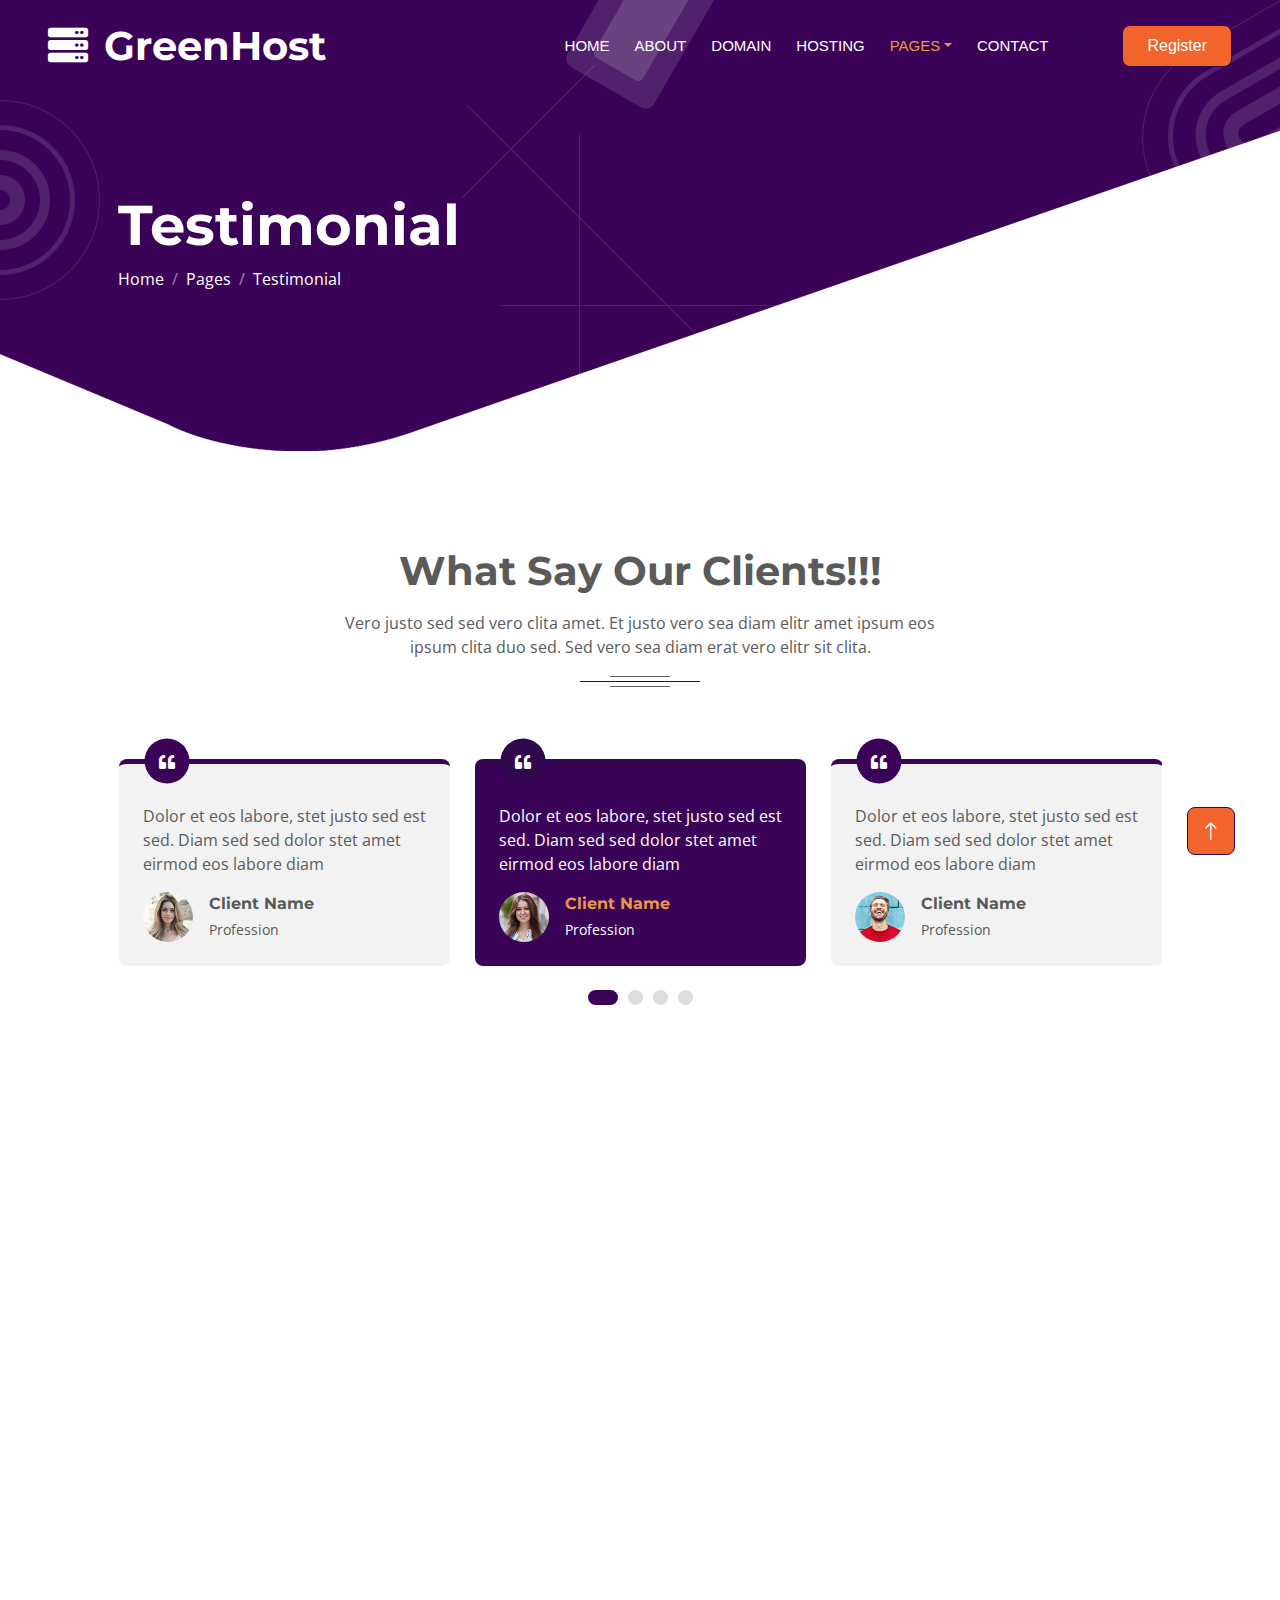
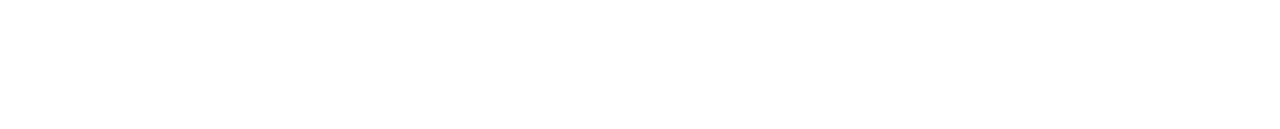
<file: testimonial.html>
<!DOCTYPE html>
<html lang="en">

<head>
    <meta charset="utf-8">
    <title>GreenHost - Web Hosting HTML Template</title>
    <meta content="width=device-width, initial-scale=1.0" name="viewport">
    <meta content="" name="keywords">
    <meta content="" name="description">

    <!-- Favicon -->
    <link href="img/favicon.ico" rel="icon">

    <!-- Google Web Fonts -->
    <link rel="preconnect" href="https://fonts.googleapis.com">
    <link rel="preconnect" href="https://fonts.gstatic.com" crossorigin>
    <link href="https://fonts.googleapis.com/css2?family=Montserrat:wght@400;500;600;700&family=Open+Sans:wght@400;500;600;700&display=swap" rel="stylesheet">  

    <!-- Icon Font Stylesheet -->
    <link href="https://cdnjs.cloudflare.com/ajax/libs/font-awesome/5.10.0/css/all.min.css" rel="stylesheet">
    <link href="https://cdn.jsdelivr.net/npm/bootstrap-icons@1.4.1/font/bootstrap-icons.css" rel="stylesheet">

    <!-- Libraries Stylesheet -->
    <link href="lib/animate/animate.min.css" rel="stylesheet">
    <link href="lib/owlcarousel/assets/owl.carousel.min.css" rel="stylesheet">

    <!-- Customized Bootstrap Stylesheet -->
    <link href="css/bootstrap.min.css" rel="stylesheet">

    <!-- Template Stylesheet -->
    <link href="css/style.css" rel="stylesheet">
</head>

<body>
    <div class="container-xxl bg-white p-0">
        <!-- Spinner Start -->
        <div id="spinner" class="show bg-white position-fixed translate-middle w-100 vh-100 top-50 start-50 d-flex align-items-center justify-content-center">
            <div class="spinner-border text-primary" style="width: 3rem; height: 3rem;" role="status">
                <span class="sr-only">Loading...</span>
            </div>
        </div>
        <!-- Spinner End -->


        <!-- Navbar & Hero Start -->
        <div class="container-xxl position-relative p-0">
            <nav class="navbar navbar-expand-lg navbar-light px-4 px-lg-5 py-3 py-lg-0">
                <a href="" class="navbar-brand p-0">
                    <h1 class="m-0"><i class="fa fa-server me-3"></i>GreenHost</h1>
                    <!-- <img src="img/logo.png" alt="Logo"> -->
                </a>
                <button class="navbar-toggler" type="button" data-bs-toggle="collapse" data-bs-target="#navbarCollapse">
                    <span class="fa fa-bars"></span>
                </button>
                <div class="collapse navbar-collapse" id="navbarCollapse">
                    <div class="navbar-nav ms-auto py-0">
                        <a href="index.html" class="nav-item nav-link">Home</a>
                        <a href="about.html" class="nav-item nav-link">About</a>
                        <a href="domain.html" class="nav-item nav-link">Domain</a>
                        <a href="hosting.html" class="nav-item nav-link">Hosting</a>
                        <div class="nav-item dropdown">
                            <a href="#" class="nav-link dropdown-toggle active" data-bs-toggle="dropdown">Pages</a>
                            <div class="dropdown-menu m-0">
                                <a href="team.html" class="dropdown-item">Our Team</a>
                                <a href="testimonial.html" class="dropdown-item active">Testimonial</a>
                                <a href="comparison.html" class="dropdown-item">Comparison</a>
                            </div>
                        </div>
                        <a href="contact.html" class="nav-item nav-link">Contact</a>
                    </div>
                    <butaton type="button" class="btn text-secondary ms-3" data-bs-toggle="modal" data-bs-target="#searchModal"><i class="fa fa-search"></i></butaton>
                    <a href="" class="btn btn-secondary py-2 px-4 ms-3">Register</a>
                </div>
            </nav>

            <div class="container-xxl py-5 bg-primary hero-header mb-5">
                <div class="container my-5 py-5 px-lg-5">
                    <div class="row g-5 pt-5">
                        <div class="col-12 text-center text-lg-start">
                            <h1 class="display-4 text-white animated slideInLeft">Testimonial</h1>
                            <nav aria-label="breadcrumb">
                                <ol class="breadcrumb justify-content-center justify-content-lg-start animated slideInLeft">
                                    <li class="breadcrumb-item"><a class="text-white" href="#">Home</a></li>
                                    <li class="breadcrumb-item"><a class="text-white" href="#">Pages</a></li>
                                    <li class="breadcrumb-item text-white active" aria-current="page">Testimonial</li>
                                </ol>
                            </nav>
                        </div>
                    </div>
                </div>
            </div>
        </div>
        <!-- Navbar & Hero End -->


        <!-- Full Screen Search Start -->
        <div class="modal fade" id="searchModal" tabindex="-1">
            <div class="modal-dialog modal-fullscreen">
                <div class="modal-content" style="background: rgba(29, 40, 51, 0.8);">
                    <div class="modal-header border-0">
                        <button type="button" class="btn bg-white btn-close" data-bs-dismiss="modal" aria-label="Close"></button>
                    </div>
                    <div class="modal-body d-flex align-items-center justify-content-center">
                        <div class="input-group" style="max-width: 600px;">
                            <input type="text" class="form-control bg-transparent border-light p-3" placeholder="Type search keyword">
                            <button class="btn btn-light px-4"><i class="bi bi-search"></i></button>
                        </div>
                    </div>
                </div>
            </div>
        </div>
        <!-- Full Screen Search End -->


        <!-- Testimonial Start -->
        <div class="container-xxl py-5 wow fadeInUp" data-wow-delay="0.1s">
            <div class="container px-lg-5">
                <div class="section-title position-relative text-center mx-auto mb-5 pb-4 wow fadeInUp" data-wow-delay="0.1s" style="max-width: 600px;">
                    <h1 class="mb-3">What Say Our Clients!!!</h1>
                    <p class="mb-1">Vero justo sed sed vero clita amet. Et justo vero sea diam elitr amet ipsum eos ipsum clita duo sed. Sed vero sea diam erat vero elitr sit clita.</p>
                </div>
                <div class="owl-carousel testimonial-carousel">
                    <div class="testimonial-item position-relative bg-light border-top border-5 border-primary rounded p-4 my-4">
                        <div class="d-flex align-items-center justify-content-center position-absolute top-0 start-0 ms-5 translate-middle bg-primary rounded-circle" style="width: 45px; height: 45px; margin-top: -3px;">
                            <i class="fa fa-quote-left text-white"></i>
                        </div>
                        <p class="mt-3">Dolor et eos labore, stet justo sed est sed. Diam sed sed dolor stet amet eirmod eos labore diam</p>
                        <div class="d-flex align-items-center">
                            <img class="img-fluid flex-shrink-0 rounded-circle" src="img/testimonial-1.jpg" style="width: 50px; height: 50px;">
                            <div class="ps-3">
                                <h6 class="fw-bold mb-1">Client Name</h6>
                                <small>Profession</small>
                            </div>
                        </div>
                    </div>
                    <div class="testimonial-item position-relative bg-light border-top border-5 border-primary rounded p-4 my-4">
                        <div class="d-flex align-items-center justify-content-center position-absolute top-0 start-0 ms-5 translate-middle bg-primary rounded-circle" style="width: 45px; height: 45px; margin-top: -3px;">
                            <i class="fa fa-quote-left text-white"></i>
                        </div>
                        <p class="mt-3">Dolor et eos labore, stet justo sed est sed. Diam sed sed dolor stet amet eirmod eos labore diam</p>
                        <div class="d-flex align-items-center">
                            <img class="img-fluid flex-shrink-0 rounded-circle" src="img/testimonial-2.jpg" style="width: 50px; height: 50px;">
                            <div class="ps-3">
                                <h6 class="fw-bold mb-1">Client Name</h6>
                                <small>Profession</small>
                            </div>
                        </div>
                    </div>
                    <div class="testimonial-item position-relative bg-light border-top border-5 border-primary rounded p-4 my-4">
                        <div class="d-flex align-items-center justify-content-center position-absolute top-0 start-0 ms-5 translate-middle bg-primary rounded-circle" style="width: 45px; height: 45px; margin-top: -3px;">
                            <i class="fa fa-quote-left text-white"></i>
                        </div>
                        <p class="mt-3">Dolor et eos labore, stet justo sed est sed. Diam sed sed dolor stet amet eirmod eos labore diam</p>
                        <div class="d-flex align-items-center">
                            <img class="img-fluid flex-shrink-0 rounded-circle" src="img/testimonial-3.jpg" style="width: 50px; height: 50px;">
                            <div class="ps-3">
                                <h6 class="fw-bold mb-1">Client Name</h6>
                                <small>Profession</small>
                            </div>
                        </div>
                    </div>
                    <div class="testimonial-item position-relative bg-light border-top border-5 border-primary rounded p-4 mt-4">
                        <div class="d-flex align-items-center justify-content-center position-absolute top-0 start-0 ms-5 translate-middle bg-primary rounded-circle" style="width: 45px; height: 45px; margin-top: -3px;">
                            <i class="fa fa-quote-left text-white"></i>
                        </div>
                        <p class="mt-3">Dolor et eos labore, stet justo sed est sed. Diam sed sed dolor stet amet eirmod eos labore diam</p>
                        <div class="d-flex align-items-center">
                            <img class="img-fluid flex-shrink-0 rounded-circle" src="img/testimonial-4.jpg" style="width: 50px; height: 50px;">
                            <div class="ps-3">
                                <h6 class="fw-bold mb-1">Client Name</h6>
                                <small>Profession</small>
                            </div>
                        </div>
                    </div>
                </div>
            </div>
        </div>
        <!-- Testimonial End -->
        

        <!-- Footer Start -->
        <div class="container-fluid bg-primary text-white footer mt-5 pt-5 wow fadeIn" data-wow-delay="0.1s">
            <div class="container py-5 px-lg-5">
                <div class="row gy-5 gx-4 pt-5">
                    <div class="col-12">
                        <h5 class="fw-bold text-white mb-4">Subscribe Our Newsletter</h5>
                        <div class="position-relative" style="max-width: 400px;">
                            <input class="form-control bg-white border-0 w-100 py-3 ps-4 pe-5" type="text" placeholder="Enter your email">
                            <button type="button" class="btn btn-primary py-2 px-3 position-absolute top-0 end-0 mt-2 me-2">Submit</button>
                        </div>
                    </div>
                    <div class="col-lg-5 col-md-12">
                        <div class="row gy-5 g-4">
                            <div class="col-md-6">
                                <h5 class="fw-bold text-white mb-4">About Us</h5>
                                <a class="btn btn-link" href="">About Us</a>
                                <a class="btn btn-link" href="">Contact Us</a>
                                <a class="btn btn-link" href="">Privacy Policy</a>
                                <a class="btn btn-link" href="">Terms & Condition</a>
                                <a class="btn btn-link" href="">Support</a>
                            </div>
                            <div class="col-md-6">
                                <h5 class="fw-bold text-white mb-4">Our Services</h5>
                                <a class="btn btn-link" href="">Domain Register</a>
                                <a class="btn btn-link" href="">Shared Hosting</a>
                                <a class="btn btn-link" href="">VPS Hosting</a>
                                <a class="btn btn-link" href="">Dedicated Hosting</a>
                                <a class="btn btn-link" href="">Reseller Hosting</a>
                            </div>
                        </div>
                    </div>
                    <div class="col-md-6 col-lg-3">
                        <h5 class="fw-bold text-white mb-4">Get In Touch</h5>
                        <p class="mb-2"><i class="fa fa-map-marker-alt me-3"></i>123 Street, New York, USA</p>
                        <p class="mb-2"><i class="fa fa-phone-alt me-3"></i>+012 345 67890</p>
                        <p class="mb-2"><i class="fa fa-envelope me-3"></i>info@example.com</p>
                        <div class="d-flex pt-2">
                            <a class="btn btn-outline-light btn-social" href=""><i class="fab fa-twitter"></i></a>
                            <a class="btn btn-outline-light btn-social" href=""><i class="fab fa-facebook-f"></i></a>
                            <a class="btn btn-outline-light btn-social" href=""><i class="fab fa-youtube"></i></a>
                            <a class="btn btn-outline-light btn-social" href=""><i class="fab fa-linkedin-in"></i></a>
                        </div>
                    </div>
                    <div class="col-md-6 col-lg-4 mt-lg-n5">
                        <div class="bg-light rounded" style="padding: 30px;">
                            <input type="text" class="form-control border-0 py-2 mb-2" placeholder="Name">
                            <input type="email" class="form-control border-0 py-2 mb-2" placeholder="Email">
                            <textarea class="form-control border-0 mb-2" rows="2" placeholder="Message"></textarea>
                            <button class="btn btn-primary w-100 py-2">Send Message</button>
                        </div>
                    </div>
                </div>
            </div>
            <div class="container px-lg-5">
                <div class="copyright">
                    <div class="row">
                        <div class="col-md-6 text-center text-md-start mb-3 mb-md-0">
                            &copy; <a class="border-bottom" href="#">Your Site Name</a>, All Right Reserved. 
							
							<!--/*** This template is free as long as you keep the footer author’s credit link/attribution link/backlink. If you'd like to use the template without the footer author’s credit link/attribution link/backlink, you can purchase the Credit Removal License from "https://htmlcodex.com/credit-removal". Thank you for your support. ***/-->
							Designed By <a class="border-bottom" href="https://htmlcodex.com">HTML Codex</a>
                        </div>
                        <div class="col-md-6 text-center text-md-end">
                            <div class="footer-menu">
                                <a href="">Home</a>
                                <a href="">Cookies</a>
                                <a href="">Help</a>
                                <a href="">FQAs</a>
                            </div>
                        </div>
                    </div>
                </div>
            </div>
        </div>
        <!-- Footer End -->


        <!-- Back to Top -->
        <a href="#" class="btn btn-lg btn-secondary btn-lg-square back-to-top"><i class="bi bi-arrow-up"></i></a>
    </div>

    <!-- JavaScript Libraries -->
    <script src="https://code.jquery.com/jquery-3.4.1.min.js"></script>
    <script src="https://cdn.jsdelivr.net/npm/bootstrap@5.0.0/dist/js/bootstrap.bundle.min.js"></script>
    <script src="lib/wow/wow.min.js"></script>
    <script src="lib/easing/easing.min.js"></script>
    <script src="lib/waypoints/waypoints.min.js"></script>
    <script src="lib/counterup/counterup.min.js"></script>
    <script src="lib/owlcarousel/owl.carousel.min.js"></script>

    <!-- Template Javascript -->
    <script src="js/main.js"></script>
</body>

</html>
</file>
<file: css/style.css>
/********** Template CSS **********/
:root {
    --primary: #3A0357;
    --secondary: #2F084D;
    --light: #F2F2F2;
    --dark:#E79848;
}


/*** Spinner ***/
#spinner {
    opacity: 0;
    visibility: hidden;
    transition: opacity .5s ease-out, visibility 0s linear .5s;
    z-index: 99999;
}

#spinner.show {
    transition: opacity .5s ease-out, visibility 0s linear 0s;
    visibility: visible;
    opacity: 1;
}

.back-to-top {
    position: fixed;
    display: none;
    right: 45px;
    bottom: 45px;
    z-index: 99;
}


/*** Heading ***/
h1,
h2,
.fw-bold {
    font-weight: 700 !important;
}

h3,
h4,
.fw-semi-bold {
    font-weight: 600 !important;
}

h5,
h6,
.fw-medium {
    font-weight: 500 !important;
}


/*** Button ***/
.btn {
    font-family: 'Poppins', sans-serif;
    font-weight: 500;
    transition: .5s;
}

.btn.btn-primary,
.btn.btn-secondary {
    color: #FFFFFF;
    background-color:#f2642c;
}

.btn-square {
    width: 38px;
    height: 38px;
}

.btn-sm-square {
    width: 32px;
    height: 32px;
}

.btn-lg-square {
    width: 48px;
    height: 48px;
}

.btn-square,
.btn-sm-square,
.btn-lg-square {
    padding: 0;
    display: flex;
    align-items: center;
    justify-content: center;
    font-weight: normal;
    border-radius: 8px;
}


/*** Navbar ***/
.navbar-light .navbar-nav .nav-link {
    position: relative;
    margin-left: 25px;
    padding: 35px 0;
    font-size: 15px;
    font-family: 'Poppins', sans-serif;
    color: #FFFFFF !important;
    text-transform: uppercase;
    font-weight: 500;
    outline: none;
    transition: .5s;
}

.sticky-top.navbar-light .navbar-nav .nav-link {
    padding: 20px 0;
    color: var(--dark) !important;
}

.navbar-light .navbar-nav .nav-link:hover,
.navbar-light .navbar-nav .nav-link.active {
    color: var(--dark) !important;
}

.navbar-light .navbar-brand h1 {
    color: #FFFFFF;
}

.navbar-light .navbar-brand img {
    max-height: 60px;
    transition: .5s;
}

.sticky-top.navbar-light .navbar-brand img {
    max-height: 45px;
}

@media (max-width: 991.98px) {
    .sticky-top.navbar-light {
        position: relative;
        background: #FFFFFF;
    }

    .navbar-light .navbar-collapse {
        margin-top: 15px;
        border-top: 1px solid #DDDDDD;
    }

    .navbar-light .navbar-nav .nav-link,
    .sticky-top.navbar-light .navbar-nav .nav-link {
        padding: 10px 0;
        margin-left: 0;
        color: var(--dark) !important;
    }

    .navbar-light .navbar-brand h1 {
        color: var(--primary);
    }

    .navbar-light .navbar-brand img {
        max-height: 45px;
    }
}

@media (min-width: 992px) {
    .navbar-light {
        position: absolute;
        width: 100%;
        top: 0;
        left: 0;
        z-index: 999;
    }
    
    .sticky-top.navbar-light {
        position: fixed;
        background: #3A0357;
    }

    .sticky-top.navbar-light .navbar-brand h1 {
        color: var(--primary);
    }
}


/*** Hero Header ***/
.hero-header {
    background:
        url(../img/bg-round.png),
        url(../img/bg-round-2.png),
        url(../img/bg-square.png),
        url(../img/bg-line.png),
        url(../img/bg-bottom-hero.png);
    background-position:
        0px 40%,
        right 0 top 0,
        left 50% top 0,
        left 50% top 50%,
        center bottom -1px;
    background-repeat: no-repeat;
}

.breadcrumb-item + .breadcrumb-item::before {
    color: rgba(255, 255, 255, .5);
}


/*** Section Title ***/
.section-title::before {
    position: absolute;
    content: "";
    width: 60px;
    height: 11px;
    bottom: 0;
    left: 0;
    border-top: 1px solid #5A5A5A ;
    border-bottom: 1px solid #5A5A5A;
   
}

.section-title::after {
    position: absolute;
    content: "";
    width: 90px;
    height: 1px;
    bottom: 5px;
    left: 0;
    background: var(--primary);
}

.section-title.text-center::before {
    left: 50%;
    margin-left: -30px;
}

.section-title.text-center::after {
    width: 120px;
    left: 50%;
    margin-left: -60px;
}


/*** Domain Search ***/
.domain {
    background: url(../img/bg-domain.png) center center no-repeat;
    background-size: contain;
}


/*** Comparison ***/
@media (min-width: 992px) {
    .comparison::after {
        position: absolute;
        content: "";
        width: 1px;
        top: 56px;
        bottom: 20px;
        left: 50%;
        background: #DDDDDD;
    }
}


/*** Testimonial ***/
.testimonial-carousel .owl-item .testimonial-item,
.testimonial-carousel .owl-item.center .testimonial-item * {
    transition: .5s;
}

.testimonial-carousel .owl-item.center .testimonial-item {
    background: var(--primary) !important;
    border-color: var(--secondary) !important;
}

.testimonial-carousel .owl-item.center .testimonial-item .position-absolute {
    background: var(--secondary) !important;
}

.testimonial-carousel .owl-item.center .testimonial-item * {
    color: #FFFFFF;
}

.testimonial-carousel .owl-item.center .testimonial-item h6 {
    color: var(--dark) !important;
}

.testimonial-carousel .owl-dots {
    display: flex;
    align-items: flex-end;
    justify-content: center;
}

.testimonial-carousel .owl-dot {
    position: relative;
    display: inline-block;
    margin: 0 5px;
    width: 15px;
    height: 15px;
    background: #DDDDDD;
    border-radius: 15px;
    transition: .5s;
}

.testimonial-carousel .owl-dot.active {
    width: 30px;
    background: var(--primary);
}


/*** Team ***/
.team-item,
.team-item .bg-primary,
.team-item .bg-primary i {
    transition: .5s;
}

.team-item:hover {
    border-color: var(--secondary) !important;
}

.team-item:hover .bg-primary {
    background: var(--secondary) !important;
}

.team-item:hover .bg-primary i {
    color: var(--secondary) !important;
}


/*** Footer ***/
.footer {
    background:
        url(../img/bg-round.png),
        url(../img/bg-round-2.png),
        url(../img/bg-square.png),
        url(../img/bg-line.png),
        url(../img/bg-bottom-footer.png);
    background-position:
        0px 112px,
        right 0 bottom 0,
        left 50% top 80px,
        left 50% bottom 0,
        top center;
    background-repeat: no-repeat;
}

.footer p {
    font-size: 15px;
}

.footer .btn.btn-social {
    margin-right: 5px;
    width: 35px;
    height: 35px;
    display: flex;
    align-items: center;
    justify-content: center;
    color: var(--light);
    border: 1px solid #FFFFFF;
    border-radius: 35px;
    transition: .3s;
}

.footer .btn.btn-social:hover {
    color: var(--primary);
}

.footer .btn.btn-link {
    display: block;
    margin-bottom: 5px;
    padding: 0;
    text-align: left;
    color: #FFFFFF;
    font-size: 15px;
    font-weight: normal;
    transition: .3s;
}

.footer .btn.btn-link::before {
    position: relative;
    content: "\f105";
    font-family: "Poppins', sans-serif";
    font-weight: 900;
    margin-right: 0;
}

.footer .btn.btn-link:hover {
    letter-spacing: 1px;
    box-shadow: none;
}

.footer .copyright {
    padding: 25px 0;
    font-size: 15px;
    border-top: 1px solid rgba(256, 256, 256, .3);
}

.footer .copyright a {
    color: var(--light);
}

.footer .footer-menu a {
    margin-right: 15px;
    padding-right: 15px;
    border-right: 1px solid rgba(255, 255, 255, .3);
}

.footer .footer-menu a:last-child {
    margin-right: 0;
    padding-right: 0;
    border-right: none;
}
figure.snip1139 {
    font-family: 'Poppins', sans-serif;
    position: relative;
    overflow: hidden;
    margin: 0;
    min-width: 220px;
    max-width: 310px;
    height: 260px;
    width: 100%;
    color: #f5eeee;
    text-align: left;
    box-shadow: 0 0 5px rgba(0, 0, 0, 0.15);
    border-radius: 8px;
    display: none; /* Hide by default */
    padding: 16px; /* Add padding */
    transition: opacity 0.3s ease; /* Smooth transition */
}

figure.snip1139.active {
    display: block; /* Show active testimonial */
    opacity: 1; /* Ensure opacity is set for visibility */
}

    


figure.snip1139 * {
    -webkit-box-sizing: border-box;
    box-sizing: border-box;
    -webkit-transition: all 0.35s cubic-bezier(0.25, 0.5, 0.5, 0.9);
    transition: all 0.35s cubic-bezier(0.25, 0.5, 0.5, 0.9);
}

figure.snip1139 img {
    max-width: 100%;
    vertical-align: middle;
}

figure.snip1139 blockquote {
    position: relative;
    background-color:  #2F084D;
    padding: 25px 50px;
    font-size: 0.8em;
    font-weight: 500;
    text-align: left;
    margin: 0;
    line-height: 1.6em;
    font-style: italic;
}

figure.snip1139 blockquote:before,
figure.snip1139 blockquote:after {
    font-family:'Poppins' , sans-serif;
    content: "\201C";
    position: absolute;
    font-size: 50px;
    opacity: 0.3;
    font-style: normal;
}

figure.snip1139 blockquote:before {
    top: 25px;
    left: 20px;
}

figure.snip1139 blockquote:after {
    content: "\201D";
    right: 20px;
    bottom: 0;
}

figure.snip1139 .arrow {
    top: 100%;
    width: 0;
    height: 0;
    border-left: 0 solid transparent;
    border-right: 25px solid transparent;
    border-top: 25px solid #ffffff;
    margin: 0;
    position: absolute;
}

figure.snip1139 .author {
    position: absolute;
    bottom: 0;
    width: 100%;
    padding: 5px 25px;
    color: #000000;
    background-color: #ffffff;
    margin: 0;
    text-transform: uppercase;
}

figure.snip1139 .author h5 {
    opacity: 0.8;
    margin: 0;
    font-weight: 800;
}

figure.snip1139 .author h5 span {
    font-weight: 400;
    text-transform: none;
    padding-left: 5px;
}

body {
    background-color: white;
    display: flex;
    justify-content: center;
    align-items: center;
    flex-flow: wrap;
    margin: 0;
    height: 100%;
}
.ourproduct{
    align-items: center;
    display: flex;
    justify-content: center;
}

.imagehover {
    display: flex;
    justify-content: center;
    align-items: center;
    min-height: 100vh;
    margin: 0;
  }

  .articles-container {
    display: grid;
    grid-template-columns: repeat(5, 1fr); /* 5 columns */
    gap: 1.5rem;
    width: 100%;
    /* max-width: 1200px; */
    justify-content: center;
    align-items: center;
    
  }

  figure {
    width: 100%;
    aspect-ratio: 8 / 5;
    --bg: hsl(330 80% calc(90% - (var(--hover) * 10%)));
    --accent: hsl(280 80% 40%);
    transition: background 0.2s;
    background:
      radial-gradient(circle at top left, var(--accent), transparent 75%),
      var(--bg);
    margin: 0;
    position: relative;
    overflow: hidden;
    border-radius: 1.5rem;
  }

  figure:after {
    content: "";
    position: absolute;
    width: 20%;
    aspect-ratio: 1;
    border-radius: 50%;
    bottom: 0%;
    left: 0;
    background: linear-gradient(-65deg, var(--bg) 50%, var(--accent) 50%);
    filter: blur(25px);
    transform:
      translateX(calc(var(--hover) * 15%))
      scale(calc(1 + (var(--hover) * 0.2)));
    transition: transform 0.2s, background 0.2s;
  }

  .himg {
    /* position: absolute; */
    left: 0;
    top: 0;
    width: 100%;
    transform:
      translateX(calc(var(--hover) * -10%))
      scale(calc(1 + (var(--hover) * 0.2)));
    transition: transform 0.2s;
  }

  article {
    --hover: 0;
    display: flex;
    flex-direction: column;
    align-items: center;
    text-align: center;
  }

  article:hover {
    --hover: 1;
  }

  /* Responsive adjustments */
  @media (max-width: 1200px) {
    .articles-container {
      grid-template-columns: repeat(3, 1fr); /* 3 columns on medium screens */
    }
  }

  @media (max-width: 768px) {
    .articles-container {
      grid-template-columns: repeat(2, 1fr); /* 2 columns on small screens */
    }
  }

  @media (max-width: 480px) {
    .articles-container {
      grid-template-columns: 1fr; /* 1 column on very small screens */
    }
  }

  @import url(https://fonts.googleapis.com/css?family=Roboto:400,500);
  @import url(https://maxcdn.bootstrapcdn.com/font-awesome/4.5.0/css/font-awesome.min.css);
  *, *:before, *:after {
    box-sizing: border-box;
  }
  
  
  .slider {
    height: 300px;
    position: absolute;
    overflow: hidden;
    display: -webkit-box;
    display: -webkit-flex;

    display: flex;
    -webkit-flex-flow: row nowrap;
        -ms-flex-flow: row nowrap;
            flex-flow: row nowrap;
    -webkit-box-align: end;
    -webkit-align-items: flex-end;
        -ms-flex-align: end;
            align-items: flex-end;
    -webkit-box-pack: center;
    -webkit-justify-content: center;
        -ms-flex-pack: center;
            justify-content: right;
  }
  .slider__nav {
    width: 12px;
    height: 12px;
    margin: 2rem 12px;
    border-radius: 50%;
    z-index: 10;
    outline: 6px solid #ccc;
    outline-offset: -6px;
    box-shadow: 0 0 0 0 #333, 0 0 0 0 rgba(51, 51, 51, 0);
    cursor: pointer;
    -webkit-appearance: none;
       -moz-appearance: none;
            appearance: none;
    -webkit-backface-visibility: hidden;
            backface-visibility: hidden;
  }
  .slider__nav:checked {
    -webkit-animation: check 0.4s linear forwards;
            animation: check 0.4s linear forwards;
  }
  .slider__nav:checked:nth-of-type(1) ~ .slider__inner {
    left: 0%;
  }
  .slider__nav:checked:nth-of-type(2) ~ .slider__inner {
    left: -100%;
  }
  .slider__nav:checked:nth-of-type(3) ~ .slider__inner {
    left: -200%;
  }
  .slider__nav:checked:nth-of-type(4) ~ .slider__inner {
    left: -300%;
  }
  .slider__inner {
    position: absolute;
    top: 0;
    left: 0;
    width: 400%;
    height: 100%;
    -webkit-transition: left 0.4s;
    transition: left 0.4s;
    display: -webkit-box;
    display: -webkit-flex;
    display: -ms-flexbox;
    display: flex;
    -webkit-flex-flow: row nowrap;
        -ms-flex-flow: row nowrap;
            flex-flow: row nowrap;
  }
  .slider__contents {
    height: 100%;
    padding: 2rem;
    text-align: center;
    display: -webkit-box;
    display: -webkit-flex;
    display: -ms-flexbox;
    display: flex;
    -webkit-box-flex: 1;
    -webkit-flex: 1;
        -ms-flex: 1;
            flex: 1;
    -webkit-flex-flow: column nowrap;
        -ms-flex-flow: column nowrap;
            flex-flow: column nowrap;
    -webkit-box-align: center;
    -webkit-align-items: center;
        -ms-flex-align: center;
            align-items: center;
    -webkit-box-pack: center;
    -webkit-justify-content: center;
        -ms-flex-pack: center;
            justify-content: center;
  }
  .slider__image {
    font-size: 2.7rem;
        color: #2196F3;
  }
  .slider__caption {
    font-weight: 500;
    margin: 2rem 0 1rem;
    text-shadow: 0 1px 1px rgba(0, 0, 0, 0.1);
    text-transform: uppercase;
  }
  .slider__txt {
    color: #999;
    margin-bottom: 3rem;
    max-width: 300px;
  }
  
  @-webkit-keyframes check {
    50% {
      outline-color: #333;
      box-shadow: 0 0 0 12px #333, 0 0 0 36px rgba(51, 51, 51, 0.2);
    }
    100% {
      outline-color: #333;
      box-shadow: 0 0 0 0 #333, 0 0 0 0 rgba(51, 51, 51, 0);
    }
  }
  
  @keyframes check {
    50% {
      outline-color: #333;
      box-shadow: 0 0 0 12px #333, 0 0 0 36px rgba(51, 51, 51, 0.2);
    }
    100% {
      outline-color: #333;
      box-shadow: 0 0 0 0 #333, 0 0 0 0 rgba(51, 51, 51, 0);
    }
  }
  

.button-5 {
  align-items: center;
  background-clip: padding-box;
  background-color: #f2642c;
  border: 1px solid transparent;
  border-radius: .25rem;
  box-shadow: rgba(0, 0, 0, 0.02) 0 1px 3px 0;
  box-sizing: border-box;
  color: #fff;
  cursor: pointer;
  display: inline-flex;
  font-family: sans-serif;
  font-size: 16px;
  font-weight: 600;
  justify-content: center;
  line-height: 1.25;
  margin: 0;
  min-height: 3rem;
  padding: calc(.875rem - 1px) calc(1.5rem - 1px);
  position: relative;
  text-decoration: none;
  transition: all 250ms;
  user-select: none;
  -webkit-user-select: none;
  touch-action: manipulation;
  vertical-align: baseline;
  width: auto;
}

.button-5:hover,
.button-5:focus {
  background-color:#f2642c;
  box-shadow: rgba(249, 244, 244, 0.1) 0 4px 12px;
}

.button-5:hover {
  transform: translateY(-1px);
}

.button-5:active {
  background-color: #f2642c;
  box-shadow: rgba(0, 0, 0, 0.452) 0 2px 4px;
  transform: translateY(0);
}


/* Ensure the modal is hidden by default */
.modal {
    display: none;
    position: fixed;
    top: 0;
    left: 0;
    width: 100%;
    height: 100%;
    background-color: rgba(0, 0, 0, 0.5);
    align-items: center;
    justify-content: center;
    padding: 20px;
    z-index: 10000;
}

.content1 {
    background: #fff;
    padding: 20px;
    border-radius: 8px;
    width: 100%;
    max-width: 500px;
    position: relative;
    margin: 10px 0;
    box-shadow: 0 2px 10px rgba(0, 0, 0, 0.1);
}

.close-button {
    position: absolute;
    top: 10px;
    right: 10px;
    cursor: pointer;
    font-size: 24px;
    color:#f2642c;
}

.modal h1 {
    text-align: center;
    margin-bottom: 20px;
    font-size: 1.5rem;
}

label {
    margin: 10px 0 5px;
    display: block;
    font-size: 0.9rem;
}

input, select {
    width: 100%;
    padding: 10px;
    margin-bottom: 15px;
    border: 1px solid #ccc;
    border-radius: 4px;
    font-size: 1rem;
}

button {
    width: 100%;
    padding: 10px;
    background-color:#f2642c;
    color: #fff;
    border: none;
    border-radius: 4px;
    cursor: pointer;
}

button:hover {
    background-color: #f2642c;
}       

.property-item {
    position: relative; /* Allows positioning of child elements */
    display: flex;
    flex-direction: column;
    justify-content: flex-start; /* Aligns items at the start */
    height: 100%; /* Makes the item take full height */
}

.download-btn {
    position: absolute; /* Allows placement at the bottom */
    bottom: 10px; /* Position from the bottom */
   /* Center horizontally */
    transform: translateX(-50%); /* Adjust to center */
    margin-top: 50%;
}

.testmon {
    width: 300px;
    background-color: white;
    border-radius: 12px;
    box-shadow: 0 4px 8px rgba(0, 0, 0, 0.1);
    text-align: center;
    padding: 20px;
    transition: transform 0.2s;
    margin: 15px 0;
}

.testmon:hover {
    transform: translateY(-5px);
}

.testmon-icon img {
    width: 80px;
    height: 80px;
    border-radius: 50%;
    margin-bottom: 15px;
}

.testmon-body {
    padding: 10px 0;
    text-align: center;
}

.name {
    font-size: 1.2em;
    font-weight: bold;
    margin: 10px 0;
    color: #E79848;
}

.review {
    font-size: 0.95em;
    color: #555;
    margin-bottom: 10px;
}

.stars {
    color: #FFD700; /* Gold color for the stars */
    font-size: 1.2em;
    margin-bottom: 10px;
}


  
  .centered-text {
    width: 50%; /* This will keep the width at 50% */
    text-align: center;
    margin-left: auto;
    margin-right: auto;
  }
</file>
